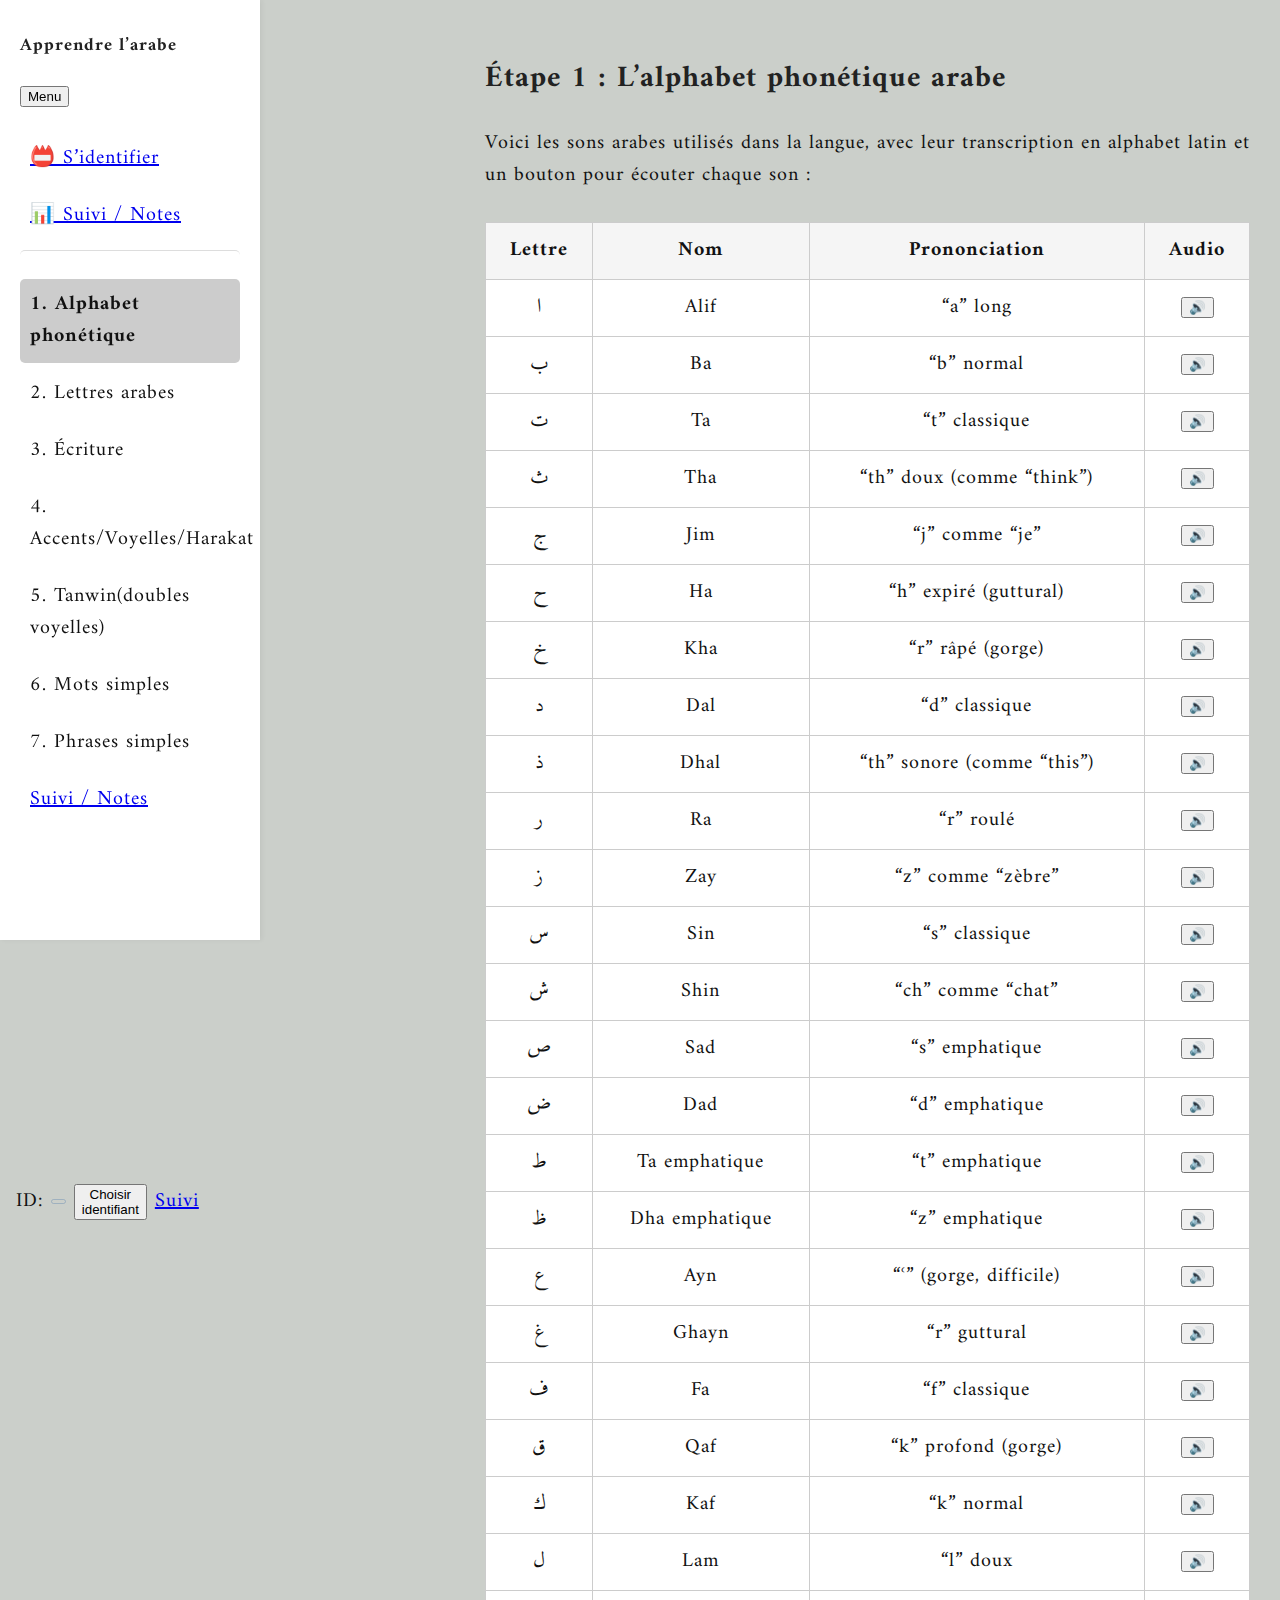
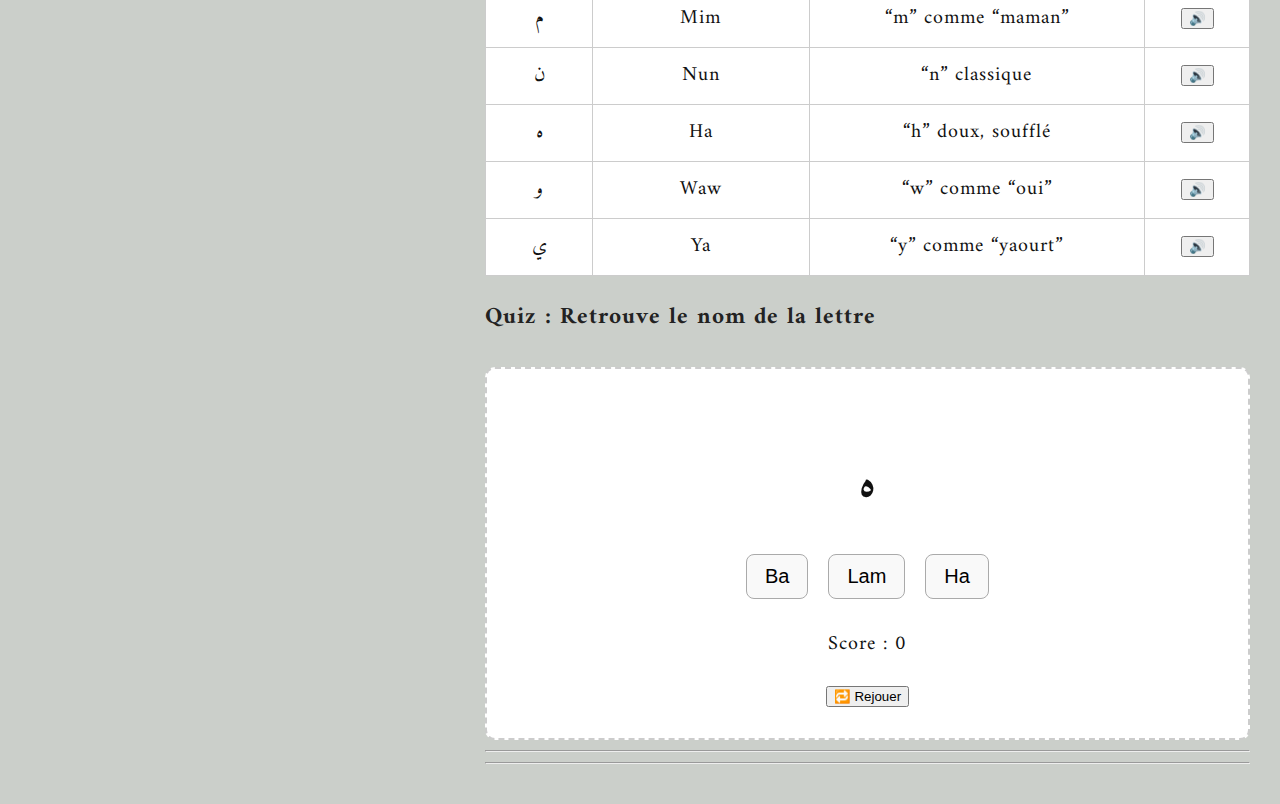
<file: index.html>
<!DOCTYPE html>

<html lang="fr">
<head>
<meta charset="utf-8"/>
<meta content="width=device-width, initial-scale=1.0" name="viewport"/>
<title>Lire et écrire l’arabe</title>
<link href="css/style.css" rel="stylesheet"/>
<!-- Police arabe élégante et lisible -->
<link href="https://fonts.googleapis.com/css2?family=Amiri&amp;display=swap" rel="stylesheet"/>
</head>
<body>
<div class="header" style="display:flex;gap:.5rem;align-items:center;justify-content:flex-end;padding:.4rem 1rem;">
<span>ID:</span><span id="current-id" style="padding:.1rem .4rem;border:1px solid rgba(58,110,165,.3);border-radius:8px"></span>
<button class="btn-ghost" id="choose-id">Choisir identifiant</button>
<a class="btn-ghost" href="suivi.html">Suivi</a>
</div>

<!-- Barre de navigation -->
<nav aria-expanded="false" class="sidebar">
<h1>Apprendre l’arabe</h1><button aria-controls="sidebar-menu" aria-expanded="false" id="mobile-menu-toggle">Menu</button>
<div class="menu-scroll"><ul id="sidebar-menu">
  <li data-extra="identifiant"><a href="#" onclick="if(window.openIdModal){window.openIdModal();} return false;">📛 S’identifier</a></li>
  <li data-extra="suivi"><a href="suivi.html">📊 Suivi / Notes</a></li>
  <li data-extra="separator" style="border-top:1px solid #ddd;margin:8px 0;"></li>

<li class="menu-item active" data-target="etape1">1. Alphabet phonétique</li>
<li class="menu-item" data-target="etape2">2. Lettres arabes</li>
<li class="menu-item" data-target="etape3">3. Écriture</li>
<li class="menu-item" data-target="etape4">4. Accents/Voyelles/Harakat</li>
<li class="menu-item" data-target="etape5">5. Tanwin(doubles voyelles)</li>
<li class="menu-item" data-target="etape6">6. Mots simples</li>
<li class="menu-item" data-target="etape7">7. Phrases simples</li>
</ul></div>
</nav>
<!-- Contenu principal -->
<main>
<!-- ÉTAPE 1 -->
<section class="etape active" id="etape1">
<h2>Étape 1 : L’alphabet phonétique arabe</h2>
<p>
      Voici les sons arabes utilisés dans la langue, avec leur transcription en alphabet latin et un bouton pour écouter chaque son :
    </p>
<div class="table-wrapper">
<table>
<thead>
<tr>
<th>Lettre</th>
<th>Nom</th>
<th>Prononciation</th>
<th>Audio</th>
</tr>
</thead>
<tbody>
<tr><td>ا</td><td>Alif</td><td>“a” long</td><td><button class="btn-audio" data-dir="lettres" data-son="alif.mp3">🔊</button></td></tr>
<tr><td>ب</td><td>Ba</td><td>“b” normal</td><td><button class="btn-audio" data-dir="lettres" data-son="ba.mp3">🔊</button></td></tr>
<tr><td>ت</td><td>Ta</td><td>“t” classique</td><td><button class="btn-audio" data-dir="lettres" data-son="ta.mp3">🔊</button></td></tr>
<tr><td>ث</td><td>Tha</td><td>“th” doux (comme “think”)</td><td><button class="btn-audio" data-dir="lettres" data-son="tha.mp3">🔊</button></td></tr>
<tr><td>ج</td><td>Jim</td><td>“j” comme “je”</td><td><button class="btn-audio" data-dir="lettres" data-son="jiim.mp3">🔊</button></td></tr>
<tr><td>ح</td><td>Ha</td><td>“h” expiré (guttural)</td><td><button class="btn-audio" data-dir="lettres" data-son="hha.mp3">🔊</button></td></tr>
<tr><td>خ</td><td>Kha</td><td>“r” râpé (gorge)</td><td><button class="btn-audio" data-dir="lettres" data-son="kha.mp3">🔊</button></td></tr>
<tr><td>د</td><td>Dal</td><td>“d” classique</td><td><button class="btn-audio" data-dir="lettres" data-son="daal.mp3">🔊</button></td></tr>
<tr><td>ذ</td><td>Dhal</td><td>“th” sonore (comme “this”)</td><td><button class="btn-audio" data-dir="lettres" data-son="thaal.mp3">🔊</button></td></tr>
<tr><td>ر</td><td>Ra</td><td>“r” roulé</td><td><button class="btn-audio" data-dir="lettres" data-son="ra.mp3">🔊</button></td></tr>
<tr><td>ز</td><td>Zay</td><td>“z” comme “zèbre”</td><td><button class="btn-audio" data-dir="lettres" data-son="zay.mp3">🔊</button></td></tr>
<tr><td>س</td><td>Sin</td><td>“s” classique</td><td><button class="btn-audio" data-dir="lettres" data-son="siin.mp3">🔊</button></td></tr>
<tr><td>ش</td><td>Shin</td><td>“ch” comme “chat”</td><td><button class="btn-audio" data-dir="lettres" data-son="shiin.mp3">🔊</button></td></tr>
<tr><td>ص</td><td>Sad</td><td>“s” emphatique</td><td><button class="btn-audio" data-dir="lettres" data-son="saad.mp3">🔊</button></td></tr>
<tr><td>ض</td><td>Dad</td><td>“d” emphatique</td><td><button class="btn-audio" data-dir="lettres" data-son="daad.mp3">🔊</button></td></tr>
<tr><td>ط</td><td>Ta emphatique</td><td>“t” emphatique</td><td><button class="btn-audio" data-dir="lettres" data-son="taa.mp3">🔊</button></td></tr>
<tr><td>ظ</td><td>Dha emphatique</td><td>“z” emphatique</td><td><button class="btn-audio" data-dir="lettres" data-son="thaa.mp3">🔊</button></td></tr>
<tr><td>ع</td><td>Ayn</td><td>“ʿ” (gorge, difficile)</td><td><button class="btn-audio" data-dir="lettres" data-son="ayn.mp3">🔊</button></td></tr>
<tr><td>غ</td><td>Ghayn</td><td>“r” guttural</td><td><button class="btn-audio" data-dir="lettres" data-son="ghayn.mp3">🔊</button></td></tr>
<tr><td>ف</td><td>Fa</td><td>“f” classique</td><td><button class="btn-audio" data-dir="lettres" data-son="fa.mp3">🔊</button></td></tr>
<tr><td>ق</td><td>Qaf</td><td>“k” profond (gorge)</td><td><button class="btn-audio" data-dir="lettres" data-son="qaf.mp3">🔊</button></td></tr>
<tr><td>ك</td><td>Kaf</td><td>“k” normal</td><td><button class="btn-audio" data-dir="lettres" data-son="kaf.mp3">🔊</button></td></tr>
<tr><td>ل</td><td>Lam</td><td>“l” doux</td><td><button class="btn-audio" data-dir="lettres" data-son="lam.mp3">🔊</button></td></tr>
<tr><td>م</td><td>Mim</td><td>“m” comme “maman”</td><td><button class="btn-audio" data-dir="lettres" data-son="miim.mp3">🔊</button></td></tr>
<tr><td>ن</td><td>Nun</td><td>“n” classique</td><td><button class="btn-audio" data-dir="lettres" data-son="nuun.mp3">🔊</button></td></tr>
<tr><td>ه</td><td>Ha</td><td>“h” doux, soufflé</td><td><button class="btn-audio" data-dir="lettres" data-son="ha.mp3">🔊</button></td></tr>
<tr><td>و</td><td>Waw</td><td>“w” comme “oui”</td><td><button class="btn-audio" data-dir="lettres" data-son="waw.mp3">🔊</button></td></tr>
<tr><td>ي</td><td>Ya</td><td>“y” comme “yaourt”</td><td><button class="btn-audio" data-dir="lettres" data-son="ya.mp3">🔊</button></td></tr>
</tbody>
</table>
</div>
<h3>Quiz : Retrouve le nom de la lettre</h3>
<div id="quiz-lettres-noms">
<p class="arabe" id="question-lettre-nom"><strong>?</strong></p>
<div id="reponses-lettres-noms"></div>
<p id="feedback-lettres-noms"></p>
<p id="score-lettres-noms">Score : 0</p>
<button id="restart-lettres-noms">🔁 Rejouer</button>
</div>
</section>
<!-- ÉTAPE 2 -->
<section class="etape" id="etape2">
<h2>Étape 2 : Reconnaître les lettres arabes isolées</h2>
<p>Voici les lettres arabes isolées, avec leur nom, leur transcription phonétique et un bouton pour écouter la prononciation.</p>
<div class="lettres-grille">
<div class="carte-lettre">
<div class="lettre-arabe">ا</div>
<div class="lettre-nom">Alif</div>
<div class="transcription">ʾā</div>
<button class="btn-audio" data-dir="prononciation" data-son="alif.mp3">🔊</button>
</div>
<div class="carte-lettre">
<div class="lettre-arabe">ب</div>
<div class="lettre-nom">Ba</div>
<div class="transcription">b</div>
<button class="btn-audio" data-dir="prononciation" data-son="ba.mp3">🔊</button>
</div>
<div class="carte-lettre">
<div class="lettre-arabe">ت</div>
<div class="lettre-nom">Ta</div>
<div class="transcription">t</div>
<button class="btn-audio" data-dir="prononciation" data-son="ta.mp3">🔊</button>
</div>
<div class="carte-lettre">
<div class="lettre-arabe">ث</div>
<div class="lettre-nom">Tha</div>
<div class="transcription">th</div>
<button class="btn-audio" data-dir="prononciation" data-son="tha.mp3">🔊</button>
</div>
<div class="carte-lettre">
<div class="lettre-arabe">ج</div>
<div class="lettre-nom">Jiim</div>
<div class="transcription">j</div>
<button class="btn-audio" data-dir="prononciation" data-son="jiim.mp3">🔊</button>
</div>
<div class="carte-lettre">
<div class="lettre-arabe">ح</div>
<div class="lettre-nom">Hha</div>
<div class="transcription">ḥ</div>
<button class="btn-audio" data-dir="prononciation" data-son="hha.mp3">🔊</button>
</div>
<div class="carte-lettre">
<div class="lettre-arabe">خ</div>
<div class="lettre-nom">Kha</div>
<div class="transcription">kh</div>
<button class="btn-audio" data-dir="prononciation" data-son="kha.mp3">🔊</button>
</div>
<div class="carte-lettre">
<div class="lettre-arabe">د</div>
<div class="lettre-nom">Daal</div>
<div class="transcription">d</div>
<button class="btn-audio" data-dir="prononciation" data-son="daal.mp3">🔊</button>
</div>
<div class="carte-lettre">
<div class="lettre-arabe">ذ</div>
<div class="lettre-nom">Dhaal</div>
<div class="transcription">dh</div>
<button class="btn-audio" data-dir="prononciation" data-son="thaal.mp3">🔊</button>
</div>
<div class="carte-lettre">
<div class="lettre-arabe">ر</div>
<div class="lettre-nom">Ra</div>
<div class="transcription">r</div>
<button class="btn-audio" data-dir="prononciation" data-son="ra.mp3">🔊</button>
</div>
<div class="carte-lettre">
<div class="lettre-arabe">ز</div>
<div class="lettre-nom">Zay</div>
<div class="transcription">z</div>
<button class="btn-audio" data-dir="prononciation" data-son="zay.mp3">🔊</button>
</div>
<div class="carte-lettre">
<div class="lettre-arabe">س</div>
<div class="lettre-nom">Siin</div>
<div class="transcription">s</div>
<button class="btn-audio" data-dir="prononciation" data-son="siin.mp3">🔊</button>
</div>
<div class="carte-lettre">
<div class="lettre-arabe">ش</div>
<div class="lettre-nom">Shiin</div>
<div class="transcription">sh</div>
<button class="btn-audio" data-dir="prononciation" data-son="shiin.mp3">🔊</button>
</div>
<div class="carte-lettre">
<div class="lettre-arabe">ص</div>
<div class="lettre-nom">Saad</div>
<div class="transcription">ṣ</div>
<button class="btn-audio" data-dir="prononciation" data-son="saad.mp3">🔊</button>
</div>
<div class="carte-lettre">
<div class="lettre-arabe">ض</div>
<div class="lettre-nom">Daad</div>
<div class="transcription">ḍ</div>
<button class="btn-audio" data-dir="prononciation" data-son="daad.mp3">🔊</button>
</div>
<div class="carte-lettre">
<div class="lettre-arabe">ط</div>
<div class="lettre-nom">Taa</div>
<div class="transcription">ṭ</div>
<button class="btn-audio" data-dir="prononciation" data-son="taa.mp3">🔊</button>
</div>
<div class="carte-lettre">
<div class="lettre-arabe">ظ</div>
<div class="lettre-nom">Zaa</div>
<div class="transcription">ẓ</div>
<button class="btn-audio" data-dir="prononciation" data-son="thaa.mp3">🔊</button>
</div>
<div class="carte-lettre">
<div class="lettre-arabe">ع</div>
<div class="lettre-nom">ʿAyn</div>
<div class="transcription">ʿ</div>
<button class="btn-audio" data-dir="prononciation" data-son="ayn.mp3">🔊</button>
</div>
<div class="carte-lettre">
<div class="lettre-arabe">غ</div>
<div class="lettre-nom">Ghayn</div>
<div class="transcription">gh</div>
<button class="btn-audio" data-dir="prononciation" data-son="ghayn.mp3">🔊</button>
</div>
<div class="carte-lettre">
<div class="lettre-arabe">ف</div>
<div class="lettre-nom">Fa</div>
<div class="transcription">f</div>
<button class="btn-audio" data-dir="prononciation" data-son="fa.mp3">🔊</button>
</div>
<div class="carte-lettre">
<div class="lettre-arabe">ق</div>
<div class="lettre-nom">Qaf</div>
<div class="transcription">q</div>
<button class="btn-audio" data-dir="prononciation" data-son="qaf.mp3">🔊</button>
</div>
<div class="carte-lettre">
<div class="lettre-arabe">ك</div>
<div class="lettre-nom">Kaf</div>
<div class="transcription">k</div>
<button class="btn-audio" data-dir="prononciation" data-son="kaf.mp3">🔊</button>
</div>
<div class="carte-lettre">
<div class="lettre-arabe">ل</div>
<div class="lettre-nom">Lam</div>
<div class="transcription">l</div>
<button class="btn-audio" data-dir="prononciation" data-son="lam.mp3">🔊</button>
</div>
<div class="carte-lettre">
<div class="lettre-arabe">م</div>
<div class="lettre-nom">Miim</div>
<div class="transcription">m</div>
<button class="btn-audio" data-dir="prononciation" data-son="miim.mp3">🔊</button>
</div>
<div class="carte-lettre">
<div class="lettre-arabe">ن</div>
<div class="lettre-nom">Nuun</div>
<div class="transcription">n</div>
<button class="btn-audio" data-dir="prononciation" data-son="nuun.mp3">🔊</button>
</div>
<div class="carte-lettre">
<div class="lettre-arabe">ه</div>
<div class="lettre-nom">Ha</div>
<div class="transcription">h</div>
<button class="btn-audio" data-dir="prononciation" data-son="ha.mp3">🔊</button>
</div>
<div class="carte-lettre">
<div class="lettre-arabe">و</div>
<div class="lettre-nom">Waw</div>
<div class="transcription">w</div>
<button class="btn-audio" data-dir="prononciation" data-son="waw.mp3">🔊</button>
</div>
<div class="carte-lettre">
<div class="lettre-arabe">ي</div>
<div class="lettre-nom">Ya</div>
<div class="transcription">y</div>
<button class="btn-audio" data-dir="prononciation" data-son="ya.mp3">🔊</button>
</div>
</div>
<h3>Quiz : Trouve la transcription phonétique</h3>
<div id="quiz-container">
<div class="arabe" id="quiz-lettre">?</div>
<div class="audio-aide">
<span class="audio-texte-aide">Aide à la prononciation :</span>
<button id="btn-audio-lettre">🔊 Écouter</button>
</div>
<div id="quiz-options"></div>
<div id="quiz-feedback"></div>
<div id="quiz-score">Score : 0</div>
<button id="btn-restart">🔁 Rejouer</button>
</div>
</section>
<hr/>
<hr/>
<!-- ÉTAPE 3 : Apprentissage du tracé -->
<section class="etape" id="etape3">
<h2>Étape 3 : Les lettres selon leur position dans un mot</h2>
<h3> Écriture – Particularité des lettres qui ne s’attachent pas</h3>
<p>En arabe, la plupart des lettres se lient entre elles, comme en écriture cursive. <br/>
            🔸⚠️ <strong style="color: red;">Cependant, six lettres ont une particularité importante :</strong></p>
<div class="non-liantes-info">
<p><strong>Ces lettres <span class="important-orange">ne s’attachent jamais à la lettre qui les suit</span></strong>, même au milieu d’un mot :</p>
<div class="non-liantes-grille">
<div class="non-liante">أ</div>
<div class="non-liante">د</div>
<div class="non-liante">ذ</div>
<div class="non-liante">ر</div>
<div class="non-liante">ز</div>
<div class="non-liante">و</div>
</div>
</div>
<p>💡 Cela signifie que si l'une de ces lettres se trouve <strong>au milieu</strong> ou <strong>en début de mot</strong>, la lettre suivante ne s’attachera pas à elle. Elle reste donc « isolée » visuellement, même dans un mot écrit en continu.</p>
<hr/>
<h3>Quiz : La lettre peut-elle s’attacher à la suivante ?</h3>
<div id="quiz-non-liantes">
<div class="lettre-arabe" id="question-non-liante">?</div>
<div id="reponses-non-liante">
<button data-reponse="oui">✅ Oui</button>
<button data-reponse="non">❌ Non</button>
</div>
<div id="feedback-non-liante"></div>
<div id="score-non-liante">Score : 0</div>
<button id="restart-non-liante">🔁 Rejouer</button>
</div>
<p>Voici un tableau visuel qui montre comment chaque lettre arabe s’écrit selon sa position : isolée, en début, milieu ou fin de mot.</p>
<div style="text-align: center; margin-top: 30px;">
<img alt="Tableau des lettres arabes par position" src="img/formes_lettres.png" style="max-width: 100%; border: 1px solid #ccc; border-radius: 8px;"/>
</div>
<hr/>
<h3>Quiz : Formes des lettres dans un mot</h3>
<div id="quiz-formes">
<p id="quiz-question-forme"><strong>?</strong></p>
<div id="quiz-options-forme"></div>
<p id="quiz-feedback-forme"></p>
<p id="quiz-score-forme">Score : 0</p>
<button id="quiz-restart-forme">🔁 Rejouer</button>
</div>
</section>
<section class="etape" id="etape4">
<h2>Étape 4 : Accents et voyelles courtes (Harakats)</h2>
<p>En arabe, les accents appelés <strong>harakats</strong> servent à indiquer les voyelles courtes. Ils se placent au-dessus ou au-dessous des lettres. Voici les trois principaux :</p>
<div class="harakat-table">
<table>
<thead>
<tr>
<th>Symbole</th>
<th>Nom</th>
<th>Sons</th>
<th>Position</th>
<th>Exemple arabe</th>
<th>Transcription</th>
</tr>
</thead>
<tbody>
<tr>
<td class="haraka arabe">َ</td>
<td>Fatha</td>
<td>a (comme dans “chat”)</td>
<td>au-dessus</td>
<td class="arabe">بَ</td>
<td>ba</td>
</tr>
<tr>
<td class="haraka arabe">ِ</td>
<td>Kasra</td>
<td>i (comme dans “ville”)</td>
<td>en dessous</td>
<td class="arabe">بِ</td>
<td>bi</td>
</tr>
<tr>
<td class="haraka arabe">ُ</td>
<td>Damma</td>
<td>ou (comme dans “mou”)</td>
<td>au-dessus</td>
<td class="arabe">بُ</td>
<td>bou</td>
</tr>
</tbody>
</table>
</div>
<p style="margin-top: 20px;">Ces voyelles sont <strong>essentielles</strong> pour savoir comment prononcer une lettre dans un mot. Sans elles, on ne saurait pas comment vocaliser une consonne !</p>
<hr/>
<h3>Exemples simples :</h3>
<ul class="harakat-exemples">
<li><strong>مَ</strong> → <em>ma</em></li>
<li><strong>مِ</strong> → <em>mi</em></li>
<li><strong>مُ</strong> → <em>mou</em></li>
<li><strong>سَ</strong> → <em>sa</em></li>
<li><strong>سِ</strong> → <em>si</em></li>
<li><strong>سُ</strong> → <em>sou</em></li>
</ul>
<hr/>
<h3>Quiz : Quelle est la bonne voyelle ?</h3>
<div id="quiz-harakat">
<div class="harakat-lettre" id="harakat-question">?</div>
<div id="harakat-options"></div>
<div id="harakat-feedback"></div>
<div id="harakat-score">Score : 0</div>
<button id="harakat-restart">🔁 Rejouer</button>
</div>
</section>
<section class="etape" id="etape5">
<h2>Étape 5 : Tanwin (doubles voyelles)</h2>
<p>En arabe, on utilise les <strong>doubles voyelles</strong> appelées <strong>tanwīn (تنوين)</strong> pour indiquer une terminaison particulière, souvent quand un mot est <strong>indéfini</strong> (ex. : un livre).</p>
<div class="harakat-table">
<table>
<thead>
<tr>
<th>Symbole</th>
<th>Nom</th>
<th>Son</th>
<th>Position</th>
<th>Exemple</th>
<th>Transcription</th>
</tr>
</thead>
<tbody>
<tr>
<td class="haraka arabe">ً</td>
<td>Fathatan</td>
<td>an</td>
<td>au-dessus</td>
<td class="arabe">كِتَابً</td>
<td>kitāban</td>
</tr>
<tr>
<td class="haraka arabe">ٍ</td>
<td>Kasratan</td>
<td>in</td>
<td>en-dessous</td>
<td class="arabe">كِتَابٍ</td>
<td>kitābin</td>
</tr>
<tr>
<td class="haraka arabe">ٌ</td>
<td>Dammatan</td>
<td>oun</td>
<td>au-dessus</td>
<td class="arabe">كِتَابٌ</td>
<td>kitāboun</td>
</tr>
</tbody>
</table>
</div>
<p style="margin-top: 20px;">
          🔁 Ces marques ne changent pas la nature de la lettre, mais elles indiquent une <strong>nasalisation</strong> en fin de mot.  
          <br/>💡 Elles sont utilisées uniquement à la <strong>fin des mots</strong> et souvent dans les phrases avec des noms indéfinis.
        </p>
<ul class="harakat-exemples">
<li class="arabe"><strong>قَلَمٌ</strong> → <em>qalamoun</em></li>
<li class="arabe"><strong>قَلَمٍ</strong> → <em>qalamin</em></li>
<li class="arabe"><strong>قَلَمًا</strong> → <em>qalaman</em></li>
</ul>
<hr/>
<h3>Quiz : Quelle est la bonne terminaison ?</h3>
<div id="quiz-tanwin">
<div class="harakat-lettre" id="tanwin-question">?</div>
<div id="tanwin-options"></div>
<div id="tanwin-feedback"></div>
<div id="tanwin-score">Score : 0</div>
<button id="tanwin-restart">🔁 Rejouer</button>
</div>
</section>
<section class="etape" id="etape6">
<h2>Étape 6 : Lire des mots simples (avec accents)</h2>
<p>
          Voici une sélection de <strong>mots simples arabes entièrement vocalisés</strong> grâce aux <strong>accents (harakats)</strong> appris dans les sections précédentes.
          Ces mots contiennent des fatha (َ), kasra (ِ), damma (ُ), soukoun (ْ) ou tanwin, ce qui permet une lecture claire et précise.
        </p>
<div class="table-wrapper">
<table>
<thead>
<tr>
<th>Mot accentué</th>
<th>Transcription</th>
<th>Traduction</th>
</tr>
</thead>
<tbody>
<tr><td class="arabe">بَيْتٌ</td><td>baytoun</td><td>maison</td></tr>
<tr><td class="arabe">بَابٌ</td><td>bāboun</td><td>porte</td></tr>
<tr><td class="arabe">نُورٌ</td><td>nouroun</td><td>lumière</td></tr>
<tr><td class="arabe">قَلْبٌ</td><td>qalboun</td><td>cœur</td></tr>
<tr><td class="arabe">قَلَمٌ</td><td>qalamoun</td><td>stylo</td></tr>
<tr><td class="arabe">عَيْنٌ</td><td>ʿaynoun</td><td>œil</td></tr>
<tr><td class="arabe">يَدٌ</td><td>yadoun</td><td>main</td></tr>
<tr><td class="arabe">رَجُلٌ</td><td>rajouloun</td><td>homme</td></tr>
<tr><td class="arabe">أَمْرٌ</td><td>amroun</td><td>ordre</td></tr>
<tr><td class="arabe">كَلْبٌ</td><td>kalboun</td><td>chien</td></tr>
<tr><td class="arabe">قِطٌّ</td><td>qiṭṭoun</td><td>chat</td></tr>
<tr><td class="arabe">شَمْسٌ</td><td>shamsoun</td><td>soleil</td></tr>
<tr><td class="arabe">قَمَرٌ</td><td>qamaroun</td><td>lune</td></tr>
<tr><td class="arabe">مَاءٌ</td><td>māʾoun</td><td>eau</td></tr>
<tr><td class="arabe">نَارٌ</td><td>nāroun</td><td>feu</td></tr>
<tr><td class="arabe">وَقْتٌ</td><td>waqtoun</td><td>temps</td></tr>
<tr><td class="arabe">أَرْضٌ</td><td>arḍoun</td><td>terre</td></tr>
<tr><td class="arabe">سَمَاءٌ</td><td>samāʾoun</td><td>ciel</td></tr>
<tr><td class="arabe">وَلَدٌ</td><td>waladoun</td><td>garçon</td></tr>
<tr><td class="arabe">بِنْتٌ</td><td>bintoun</td><td>fille</td></tr>
</tbody>
</table>
</div>
<hr/>
<h3>Quiz : Retrouve le mot arabe à partir de sa prononciation</h3>
<div id="quiz-mots-arabes">
<div class="transcription-large" id="mot-transcription">?</div>
<div id="mots-propositions"></div>
<div id="feedback-mots-arabes"></div>
<div id="score-mots-arabes">Score : 0</div>
<button id="restart-mots-arabes">🔁 Rejouer</button>
</div>
</section>
<section class="etape" id="etape7">
<h2>Étape 7 : Premières phrases simples en arabe</h2>
<p>L’arabe est une langue logique et musicale. Commençons par apprendre quelques phrases courtes, faciles et utiles pour débuter en douceur. 🧠✨</p>
<h3>1. Structure de base d'une phrase</h3>
<p>En arabe, une phrase simple peut souvent se composer ainsi :</p>
<ul>
<li><strong>Nom (sujet)</strong> + <strong>adjectif</strong> : par exemple « le garçon est grand »</li>
<li><strong>Pronom</strong> + <strong>verbe</strong> : par exemple « je vais »</li>
<li><strong>Nom</strong> + <strong>préposition</strong> + <strong>lieu</strong> : par exemple « le livre sur la table »</li>
</ul>
<h3>2. Phrases utiles pour commencer</h3>
<table>
<thead>
<tr><th>Phrase arabe</th><th>Transcription</th><th>Traduction</th></tr>
</thead>
<tbody>
<tr><td>اِسْمِي عَلِيٌّ</td><td>ismī ʿAlī</td><td>Je m'appelle Ali</td></tr>
<tr><td>مَنْ أَنْتَ؟</td><td>man anta ?</td><td>Qui es-tu ? (masc.)</td></tr>
<tr><td>أَنَا تِلْمِيذٌ</td><td>ʾanā tilmīdh</td><td>Je suis élève</td></tr>
<tr><td>هِيَ طَالِبَةٌ</td><td>hiya ṭāliba</td><td>Elle est étudiante</td></tr>
<tr><td>هٰذَا بَيْتٌ</td><td>hādhā bayt</td><td>Ceci est une maison</td></tr>
<tr><td>ٱلْوَلَدُ طَوِيلٌ</td><td>al-waladu ṭawīl</td><td>Le garçon est grand</td></tr>
<tr><td>ٱلْبِنْتُ جَمِيلَةٌ</td><td>al-bintu jamīla</td><td>La fille est belle</td></tr>
<tr><td>أَيْنَ ٱلْكِتَابُ؟</td><td>ʾayna al-kitābu ?</td><td>Où est le livre ?</td></tr>
<tr><td>ٱلْكِتَابُ عَلَى ٱلطَّاوِلَةِ</td><td>al-kitābu ʿalā aṭ-ṭāwila</td><td>Le livre est sur la table</td></tr>
<tr><td>أَنَا فِي ٱلْمَدْرَسَةِ</td><td>ʾanā fī al-madrasa</td><td>Je suis à l'école</td></tr>
</tbody>
</table>
<h3>3. Astuces de prononciation et construction</h3>
<ul>
<li><strong>هٰذَا (hādhā)</strong> signifie « ceci » pour le masculin. Pour le féminin, on dira <strong>هٰذِهِ (hādhihi)</strong>.</li>
<li><strong>ٱلـ (al-)</strong> est l'article défini, comme « le » ou « la ».</li>
<li><strong>En arabe, on ne met pas toujours le verbe « être »</strong> dans les phrases au présent. Par exemple : « la maison grande » = « ٱلْبَيْتُ كَبِيرٌ » (al-baytu kabīr).</li>
</ul>
<h3>🎯 Objectif de cette étape</h3>
<p>Être capable de :</p>
<ul>
<li>Te présenter</li>
<li>Poser une question simple</li>
<li>Identifier quelqu’un ou quelque chose</li>
<li>Faire une phrase avec un nom et un adjectif</li>
</ul>
<h3>💬 À retenir :</h3>
<p>Commencer avec des phrases courtes t’aidera à te familiariser avec la musicalité et la logique de la langue arabe. Entraîne-toi à dire ces phrases à voix haute, avec les bons sons et l’intonation douce. 😌🗣️</p>
<h3>🎓 Quiz interactif : retrouve la bonne traduction</h3>
<div id="quiz-phrases-simples" style="margin-top: 25px; padding: 20px; border: 2px dashed #ccc; border-radius: 12px; background-color: #fefefe; text-align: center;">
<p id="phrase-question" style="font-size: 32px; font-weight: bold; margin-bottom: 20px;">Phrase</p>
<div id="phrase-options">
<!-- Options apparaîtront ici -->
</div>
<div id="phrase-feedback" style="margin-top: 15px; font-size: 18px;"></div>
<button id="btn-next-phrase" style="margin-top: 20px; padding: 10px 20px; font-size: 16px; display: none;">👉 Question suivante</button>
<p id="phrase-score" style="margin-top: 15px; font-style: italic;">Score : 0</p>
</div>
</section>
</main>
<!-- Script -->
<script src="js/progression.js"></script><script src="js/script.js"></script>
</body>
</html>
</file>
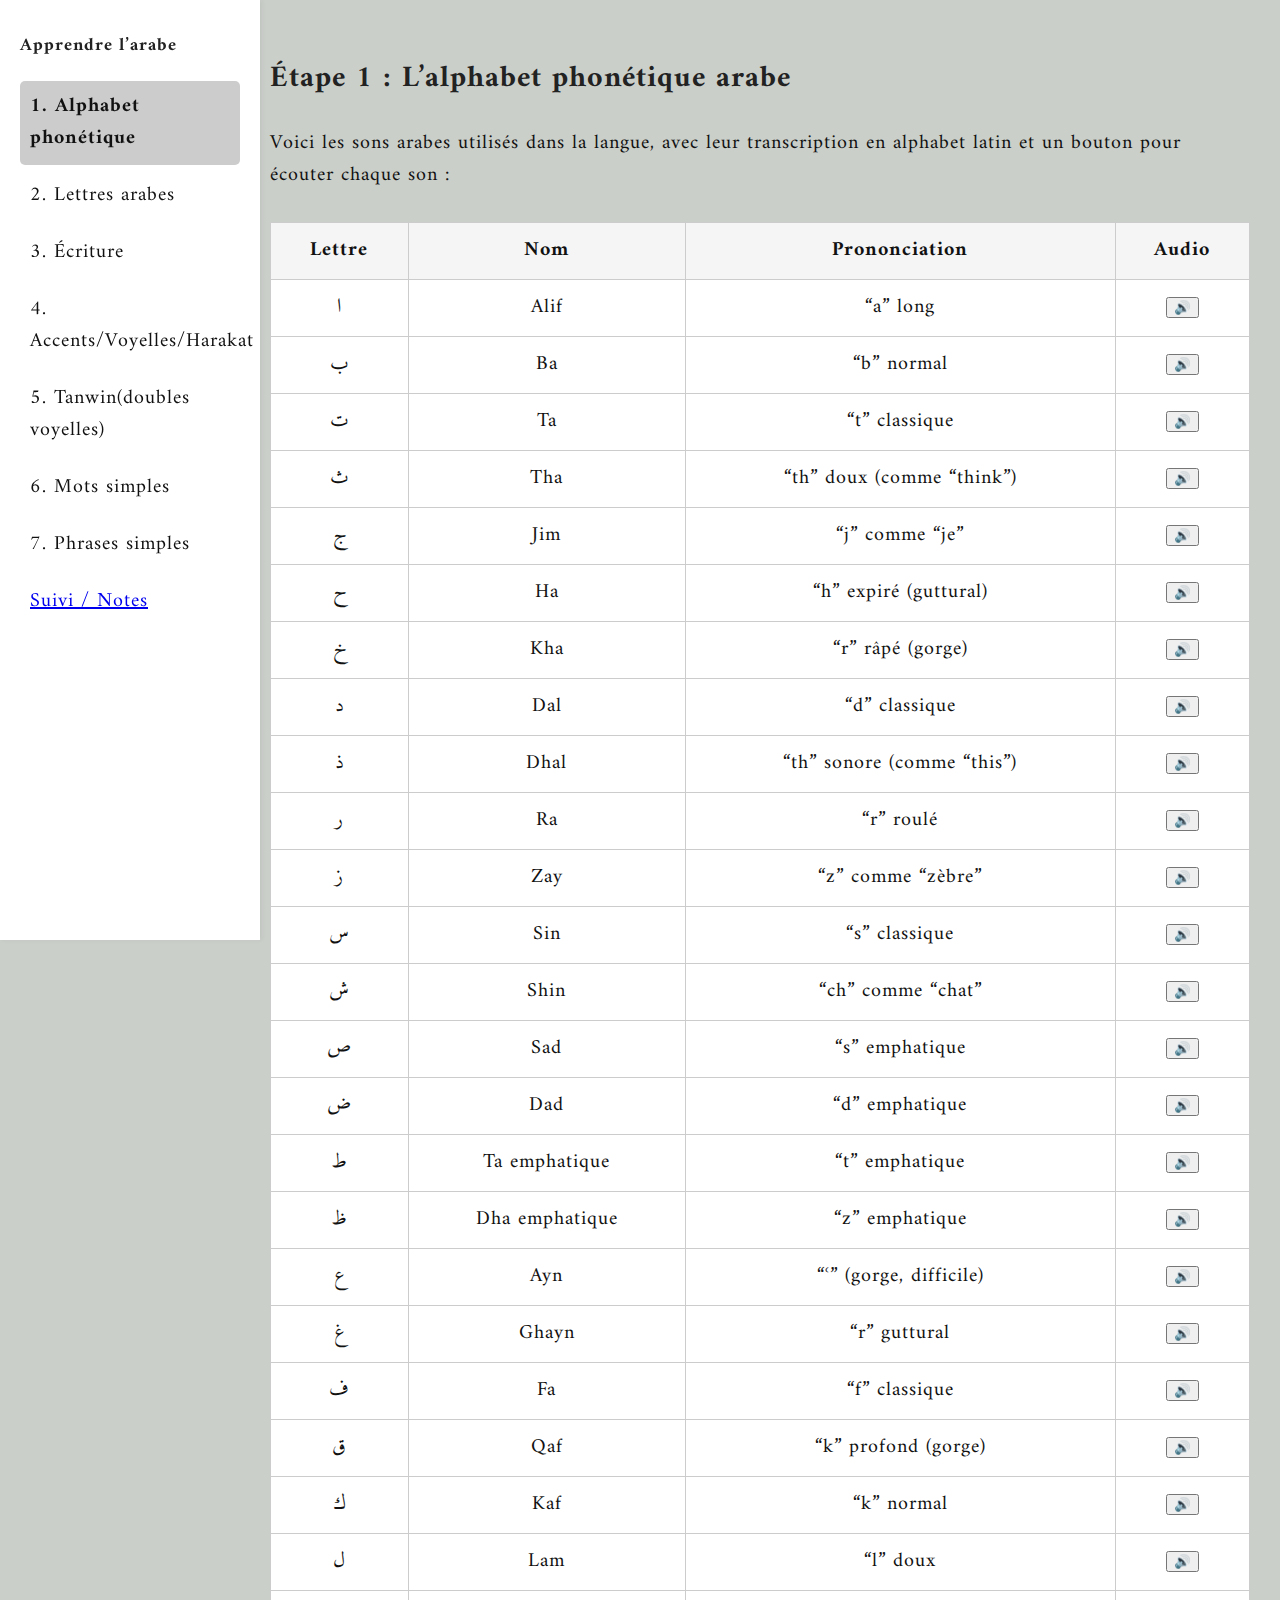
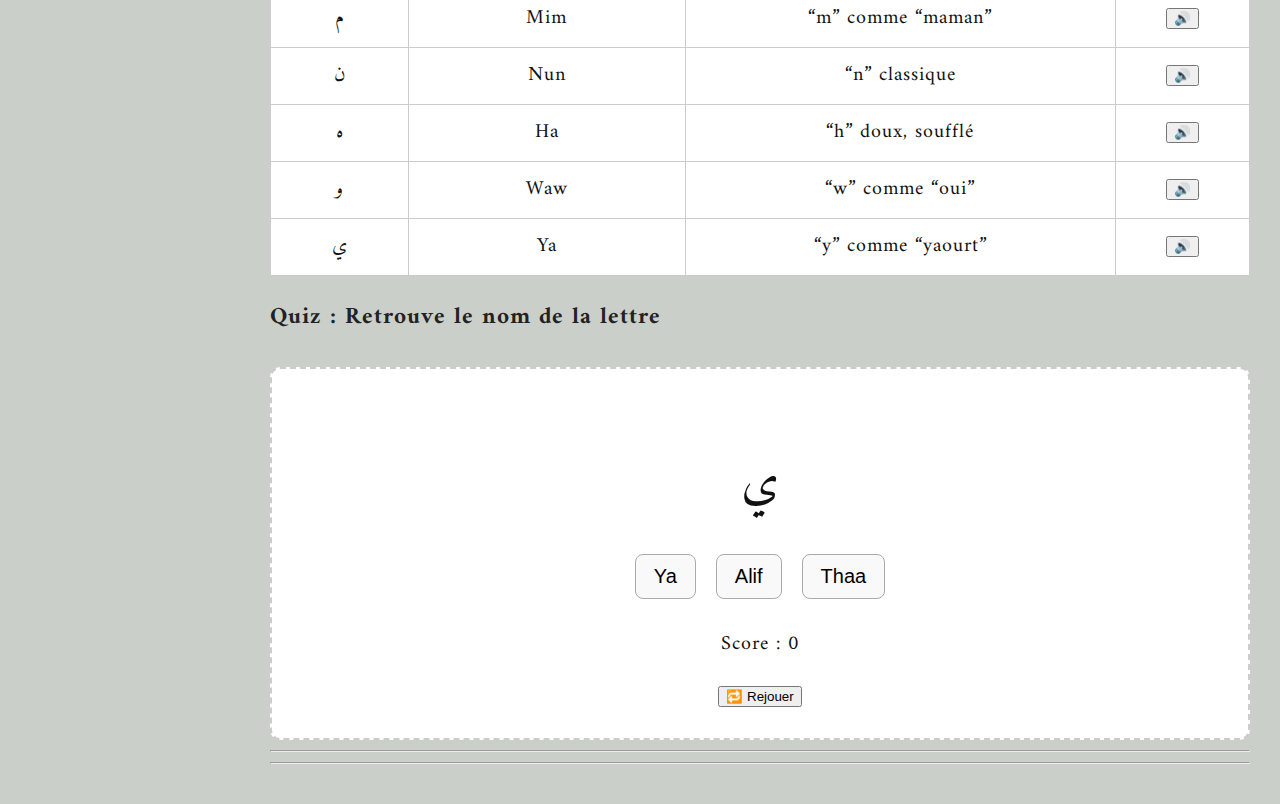
<file: index.backup.html>
<!DOCTYPE html>

<html lang="fr">
<head>
<meta charset="utf-8"/>
<meta content="width=device-width, initial-scale=1.0" name="viewport"/>
<title>Lire et écrire l’arabe</title>
<link href="css/style.css" rel="stylesheet"/>
<!-- Police arabe élégante et lisible -->
<link href="https://fonts.googleapis.com/css2?family=Amiri&amp;display=swap" rel="stylesheet"/>
</head>
<body >
<!-- Barre de navigation -->
<nav class="sidebar">
<h1>Apprendre l’arabe</h1>
<ul>
<li class="menu-item active" data-target="etape1">1. Alphabet phonétique</li>
<li class="menu-item" data-target="etape2">2. Lettres arabes</li>
<li class="menu-item" data-target="etape3">3. Écriture</li>
<li class="menu-item" data-target="etape4">4. Accents/Voyelles/Harakat</li>
<li class="menu-item" data-target="etape5">5. Tanwin(doubles voyelles)</li>
<li class="menu-item" data-target="etape6">6. Mots simples</li>
<li class="menu-item" data-target="etape7">7. Phrases simples</li>
</ul>
</nav>
<!-- Contenu principal -->
<main >
<!-- ÉTAPE 1 -->
<section class="etape active" id="etape1">
    <h2>Étape 1 : L’alphabet phonétique arabe</h2>
  
    <p>
      Voici les sons arabes utilisés dans la langue, avec leur transcription en alphabet latin et un bouton pour écouter chaque son :
    </p>
  
    <div class="table-wrapper">
        <table>
            <thead>
              <tr>
                <th>Lettre</th>
                <th>Nom</th>
                <th>Prononciation</th>
                <th>Audio</th>
              </tr>
            </thead>
            <tbody>
              <tr><td>ا</td><td>Alif</td><td>“a” long</td><td><button class="btn-audio" data-son="alif.mp3" data-dir="lettres">🔊</button></td></tr>
              <tr><td>ب</td><td>Ba</td><td>“b” normal</td><td><button class="btn-audio" data-son="ba.mp3" data-dir="lettres">🔊</button></td></tr>
              <tr><td>ت</td><td>Ta</td><td>“t” classique</td><td><button class="btn-audio" data-son="ta.mp3" data-dir="lettres">🔊</button></td></tr>
              <tr><td>ث</td><td>Tha</td><td>“th” doux (comme “think”)</td><td><button class="btn-audio" data-son="tha.mp3" data-dir="lettres">🔊</button></td></tr>
              <tr><td>ج</td><td>Jim</td><td>“j” comme “je”</td><td><button class="btn-audio" data-son="jiim.mp3" data-dir="lettres">🔊</button></td></tr>
              <tr><td>ح</td><td>Ha</td><td>“h” expiré (guttural)</td><td><button class="btn-audio" data-son="hha.mp3" data-dir="lettres">🔊</button></td></tr>
              <tr><td>خ</td><td>Kha</td><td>“r” râpé (gorge)</td><td><button class="btn-audio" data-son="kha.mp3" data-dir="lettres">🔊</button></td></tr>
              <tr><td>د</td><td>Dal</td><td>“d” classique</td><td><button class="btn-audio" data-son="daal.mp3" data-dir="lettres">🔊</button></td></tr>
              <tr><td>ذ</td><td>Dhal</td><td>“th” sonore (comme “this”)</td><td><button class="btn-audio" data-son="thaal.mp3" data-dir="lettres">🔊</button></td></tr>
              <tr><td>ر</td><td>Ra</td><td>“r” roulé</td><td><button class="btn-audio" data-son="ra.mp3" data-dir="lettres">🔊</button></td></tr>
              <tr><td>ز</td><td>Zay</td><td>“z” comme “zèbre”</td><td><button class="btn-audio" data-son="zay.mp3" data-dir="lettres">🔊</button></td></tr>
              <tr><td>س</td><td>Sin</td><td>“s” classique</td><td><button class="btn-audio" data-son="siin.mp3" data-dir="lettres">🔊</button></td></tr>
              <tr><td>ش</td><td>Shin</td><td>“ch” comme “chat”</td><td><button class="btn-audio" data-son="shiin.mp3" data-dir="lettres">🔊</button></td></tr>
              <tr><td>ص</td><td>Sad</td><td>“s” emphatique</td><td><button class="btn-audio" data-son="saad.mp3" data-dir="lettres">🔊</button></td></tr>
              <tr><td>ض</td><td>Dad</td><td>“d” emphatique</td><td><button class="btn-audio" data-son="daad.mp3" data-dir="lettres">🔊</button></td></tr>
              <tr><td>ط</td><td>Ta emphatique</td><td>“t” emphatique</td><td><button class="btn-audio" data-son="taa.mp3" data-dir="lettres">🔊</button></td></tr>
              <tr><td>ظ</td><td>Dha emphatique</td><td>“z” emphatique</td><td><button class="btn-audio" data-son="thaa.mp3" data-dir="lettres">🔊</button></td></tr>
              <tr><td>ع</td><td>Ayn</td><td>“ʿ” (gorge, difficile)</td><td><button class="btn-audio" data-son="ayn.mp3" data-dir="lettres">🔊</button></td></tr>
              <tr><td>غ</td><td>Ghayn</td><td>“r” guttural</td><td><button class="btn-audio" data-son="ghayn.mp3" data-dir="lettres">🔊</button></td></tr>
              <tr><td>ف</td><td>Fa</td><td>“f” classique</td><td><button class="btn-audio" data-son="fa.mp3" data-dir="lettres">🔊</button></td></tr>
              <tr><td>ق</td><td>Qaf</td><td>“k” profond (gorge)</td><td><button class="btn-audio" data-son="qaf.mp3" data-dir="lettres">🔊</button></td></tr>
              <tr><td>ك</td><td>Kaf</td><td>“k” normal</td><td><button class="btn-audio" data-son="kaf.mp3" data-dir="lettres">🔊</button></td></tr>
              <tr><td>ل</td><td>Lam</td><td>“l” doux</td><td><button class="btn-audio" data-son="lam.mp3" data-dir="lettres">🔊</button></td></tr>
              <tr><td>م</td><td>Mim</td><td>“m” comme “maman”</td><td><button class="btn-audio" data-son="miim.mp3" data-dir="lettres">🔊</button></td></tr>
              <tr><td>ن</td><td>Nun</td><td>“n” classique</td><td><button class="btn-audio" data-son="nuun.mp3" data-dir="lettres">🔊</button></td></tr>
              <tr><td>ه</td><td>Ha</td><td>“h” doux, soufflé</td><td><button class="btn-audio" data-son="ha.mp3" data-dir="lettres">🔊</button></td></tr>
              <tr><td>و</td><td>Waw</td><td>“w” comme “oui”</td><td><button class="btn-audio" data-son="waw.mp3" data-dir="lettres">🔊</button></td></tr>
              <tr><td>ي</td><td>Ya</td><td>“y” comme “yaourt”</td><td><button class="btn-audio" data-son="ya.mp3" data-dir="lettres">🔊</button></td></tr>
            </tbody>
          </table>
    </div>
    <h3>Quiz : Retrouve le nom de la lettre</h3>
<div id="quiz-lettres-noms">
<p class="arabe" id="question-lettre-nom"><strong>?</strong></p>
<div id="reponses-lettres-noms"></div>
<p id="feedback-lettres-noms"></p>
<p id="score-lettres-noms">Score : 0</p>
<button id="restart-lettres-noms">🔁 Rejouer</button>
</div>
  </section>
  

<!-- ÉTAPE 2 -->
<section class="etape" id="etape2">
    <h2>Étape 2 : Reconnaître les lettres arabes isolées</h2>
    <p>Voici les lettres arabes isolées, avec leur nom, leur transcription phonétique et un bouton pour écouter la prononciation.</p>
  
    <div class="lettres-grille">
      <div class="carte-lettre">
        <div class="lettre-arabe">ا</div>
        <div class="lettre-nom">Alif</div>
        <div class="transcription">ʾā</div>
        <button class="btn-audio" data-son="alif.mp3" data-dir="prononciation">🔊</button>
      </div>
      <div class="carte-lettre">
        <div class="lettre-arabe">ب</div>
        <div class="lettre-nom">Ba</div>
        <div class="transcription">b</div>
        <button class="btn-audio" data-son="ba.mp3" data-dir="prononciation">🔊</button>
      </div>
      <div class="carte-lettre">
        <div class="lettre-arabe">ت</div>
        <div class="lettre-nom">Ta</div>
        <div class="transcription">t</div>
        <button class="btn-audio" data-son="ta.mp3" data-dir="prononciation">🔊</button>
      </div>
      <div class="carte-lettre">
        <div class="lettre-arabe">ث</div>
        <div class="lettre-nom">Tha</div>
        <div class="transcription">th</div>
        <button class="btn-audio" data-son="tha.mp3" data-dir="prononciation">🔊</button>
      </div>
      <div class="carte-lettre">
        <div class="lettre-arabe">ج</div>
        <div class="lettre-nom">Jiim</div>
        <div class="transcription">j</div>
        <button class="btn-audio" data-son="jiim.mp3" data-dir="prononciation">🔊</button>
      </div>
      <div class="carte-lettre">
        <div class="lettre-arabe">ح</div>
        <div class="lettre-nom">Hha</div>
        <div class="transcription">ḥ</div>
        <button class="btn-audio" data-son="hha.mp3" data-dir="prononciation">🔊</button>
      </div>
      <div class="carte-lettre">
        <div class="lettre-arabe">خ</div>
        <div class="lettre-nom">Kha</div>
        <div class="transcription">kh</div>
        <button class="btn-audio" data-son="kha.mp3" data-dir="prononciation">🔊</button>
      </div>
      <div class="carte-lettre">
        <div class="lettre-arabe">د</div>
        <div class="lettre-nom">Daal</div>
        <div class="transcription">d</div>
        <button class="btn-audio" data-son="daal.mp3" data-dir="prononciation">🔊</button>
      </div>
      <div class="carte-lettre">
        <div class="lettre-arabe">ذ</div>
        <div class="lettre-nom">Dhaal</div>
        <div class="transcription">dh</div>
        <button class="btn-audio" data-son="thaal.mp3" data-dir="prononciation">🔊</button>
      </div>
      <div class="carte-lettre">
        <div class="lettre-arabe">ر</div>
        <div class="lettre-nom">Ra</div>
        <div class="transcription">r</div>
        <button class="btn-audio" data-son="ra.mp3" data-dir="prononciation">🔊</button>
      </div>
      <div class="carte-lettre">
        <div class="lettre-arabe">ز</div>
        <div class="lettre-nom">Zay</div>
        <div class="transcription">z</div>
        <button class="btn-audio" data-son="zay.mp3" data-dir="prononciation">🔊</button>
      </div>
      <div class="carte-lettre">
        <div class="lettre-arabe">س</div>
        <div class="lettre-nom">Siin</div>
        <div class="transcription">s</div>
        <button class="btn-audio" data-son="siin.mp3" data-dir="prononciation">🔊</button>
      </div>
      <div class="carte-lettre">
        <div class="lettre-arabe">ش</div>
        <div class="lettre-nom">Shiin</div>
        <div class="transcription">sh</div>
        <button class="btn-audio" data-son="shiin.mp3" data-dir="prononciation">🔊</button>
      </div>
      <div class="carte-lettre">
        <div class="lettre-arabe">ص</div>
        <div class="lettre-nom">Saad</div>
        <div class="transcription">ṣ</div>
        <button class="btn-audio" data-son="saad.mp3" data-dir="prononciation">🔊</button>
      </div>
      <div class="carte-lettre">
        <div class="lettre-arabe">ض</div>
        <div class="lettre-nom">Daad</div>
        <div class="transcription">ḍ</div>
        <button class="btn-audio" data-son="daad.mp3" data-dir="prononciation">🔊</button>
      </div>
      <div class="carte-lettre">
        <div class="lettre-arabe">ط</div>
        <div class="lettre-nom">Taa</div>
        <div class="transcription">ṭ</div>
        <button class="btn-audio" data-son="taa.mp3" data-dir="prononciation">🔊</button>
      </div>
      <div class="carte-lettre">
        <div class="lettre-arabe">ظ</div>
        <div class="lettre-nom">Zaa</div>
        <div class="transcription">ẓ</div>
        <button class="btn-audio" data-son="thaa.mp3" data-dir="prononciation">🔊</button>
      </div>
      <div class="carte-lettre">
        <div class="lettre-arabe">ع</div>
        <div class="lettre-nom">ʿAyn</div>
        <div class="transcription">ʿ</div>
        <button class="btn-audio" data-son="ayn.mp3" data-dir="prononciation">🔊</button>
      </div>
      <div class="carte-lettre">
        <div class="lettre-arabe">غ</div>
        <div class="lettre-nom">Ghayn</div>
        <div class="transcription">gh</div>
        <button class="btn-audio" data-son="ghayn.mp3" data-dir="prononciation">🔊</button>
      </div>
      <div class="carte-lettre">
        <div class="lettre-arabe">ف</div>
        <div class="lettre-nom">Fa</div>
        <div class="transcription">f</div>
        <button class="btn-audio" data-son="fa.mp3" data-dir="prononciation">🔊</button>
      </div>
      <div class="carte-lettre">
        <div class="lettre-arabe">ق</div>
        <div class="lettre-nom">Qaf</div>
        <div class="transcription">q</div>
        <button class="btn-audio" data-son="qaf.mp3" data-dir="prononciation">🔊</button>
      </div>
      <div class="carte-lettre">
        <div class="lettre-arabe">ك</div>
        <div class="lettre-nom">Kaf</div>
        <div class="transcription">k</div>
        <button class="btn-audio" data-son="kaf.mp3" data-dir="prononciation">🔊</button>
      </div>
      <div class="carte-lettre">
        <div class="lettre-arabe">ل</div>
        <div class="lettre-nom">Lam</div>
        <div class="transcription">l</div>
        <button class="btn-audio" data-son="lam.mp3" data-dir="prononciation">🔊</button>
      </div>
      <div class="carte-lettre">
        <div class="lettre-arabe">م</div>
        <div class="lettre-nom">Miim</div>
        <div class="transcription">m</div>
        <button class="btn-audio" data-son="miim.mp3" data-dir="prononciation">🔊</button>
      </div>
      <div class="carte-lettre">
        <div class="lettre-arabe">ن</div>
        <div class="lettre-nom">Nuun</div>
        <div class="transcription">n</div>
        <button class="btn-audio" data-son="nuun.mp3" data-dir="prononciation">🔊</button>
      </div>
      <div class="carte-lettre">
        <div class="lettre-arabe">ه</div>
        <div class="lettre-nom">Ha</div>
        <div class="transcription">h</div>
        <button class="btn-audio" data-son="ha.mp3" data-dir="prononciation">🔊</button>
      </div>
      <div class="carte-lettre">
        <div class="lettre-arabe">و</div>
        <div class="lettre-nom">Waw</div>
        <div class="transcription">w</div>
        <button class="btn-audio" data-son="waw.mp3" data-dir="prononciation">🔊</button>
      </div>
      <div class="carte-lettre">
        <div class="lettre-arabe">ي</div>
        <div class="lettre-nom">Ya</div>
        <div class="transcription">y</div>
        <button class="btn-audio" data-son="ya.mp3" data-dir="prononciation">🔊</button>
      </div>
    </div>
    <h3>Quiz : Trouve la transcription phonétique</h3> 
<div id="quiz-container">
  <div class="arabe" id="quiz-lettre">?</div>
  <div class="audio-aide">
    <span class="audio-texte-aide">Aide à la prononciation :</span>
    <button id="btn-audio-lettre">🔊 Écouter</button>
  </div>   
  <div id="quiz-options"></div>
  <div id="quiz-feedback"></div>
  <div id="quiz-score">Score : 0</div>
  <button id="btn-restart">🔁 Rejouer</button>
</div>
  </section>
  
  
<hr/>
<hr/>


<!-- ÉTAPE 3 : Apprentissage du tracé -->
<section class="etape" id="etape3">
<h2>Étape 3 : Les lettres selon leur position dans un mot</h2>
<h3> Écriture – Particularité des lettres qui ne s’attachent pas</h3>
<p>En arabe, la plupart des lettres se lient entre elles, comme en écriture cursive. <br/>
            🔸⚠️ <strong style="color: red;">Cependant, six lettres ont une particularité importante :</strong></p>
<div class="non-liantes-info">
<p><strong>Ces lettres <span class="important-orange">ne s’attachent jamais à la lettre qui les suit</span></strong>, même au milieu d’un mot :</p>
<div class="non-liantes-grille">
<div class="non-liante">أ</div>
<div class="non-liante">د</div>
<div class="non-liante">ذ</div>
<div class="non-liante">ر</div>
<div class="non-liante">ز</div>
<div class="non-liante">و</div>
</div>
</div>
<p>💡 Cela signifie que si l'une de ces lettres se trouve <strong>au milieu</strong> ou <strong>en début de mot</strong>, la lettre suivante ne s’attachera pas à elle. Elle reste donc « isolée » visuellement, même dans un mot écrit en continu.</p>
<hr/>
<h3>Quiz : La lettre peut-elle s’attacher à la suivante ?</h3>
<div id="quiz-non-liantes">
<div class="arabe" class="lettre-arabe" id="question-non-liante">?</div>
<div id="reponses-non-liante">
<button data-reponse="oui">✅ Oui</button>
<button data-reponse="non">❌ Non</button>
</div>
<div id="feedback-non-liante"></div>
<div id="score-non-liante">Score : 0</div>
<button id="restart-non-liante">🔁 Rejouer</button>
</div>
<p>Voici un tableau visuel qui montre comment chaque lettre arabe s’écrit selon sa position : isolée, en début, milieu ou fin de mot.</p>
<div style="text-align: center; margin-top: 30px;">
<img alt="Tableau des lettres arabes par position" src="img/formes_lettres.png" style="max-width: 100%; border: 1px solid #ccc; border-radius: 8px;"/>
</div>
<hr/>
<h3>Quiz : Formes des lettres dans un mot</h3>
<div id="quiz-formes">
<p id="quiz-question-forme"><strong>?</strong></p>
<div id="quiz-options-forme"></div>
<p id="quiz-feedback-forme"></p>
<p id="quiz-score-forme">Score : 0</p>
<button id="quiz-restart-forme">🔁 Rejouer</button>
</div>
</section>
<section class="etape" id="etape4">
<h2>Étape 4 : Accents et voyelles courtes (Harakats)</h2>
<p>En arabe, les accents appelés <strong>harakats</strong> servent à indiquer les voyelles courtes. Ils se placent au-dessus ou au-dessous des lettres. Voici les trois principaux :</p>
<div class="harakat-table">
<table>
<thead>
<tr>
<th>Symbole</th>
<th>Nom</th>
<th>Sons</th>
<th>Position</th>
<th>Exemple arabe</th>
<th>Transcription</th>
</tr>
</thead>
<tbody>
<tr>
<td class="haraka arabe">َ</td>
<td>Fatha</td>
<td>a (comme dans “chat”)</td>
<td>au-dessus</td>
<td class="arabe">بَ</td>
<td>ba</td>
</tr>
<tr>
<td class="haraka arabe">ِ</td>
<td>Kasra</td>
<td>i (comme dans “ville”)</td>
<td>en dessous</td>
<td class="arabe">بِ</td>
<td>bi</td>
</tr>
<tr>
<td class="haraka arabe">ُ</td>
<td>Damma</td>
<td>ou (comme dans “mou”)</td>
<td>au-dessus</td>
<td class="arabe">بُ</td>
<td>bou</td>
</tr>
</tbody>
</table>
</div>
<p style="margin-top: 20px;">Ces voyelles sont <strong>essentielles</strong> pour savoir comment prononcer une lettre dans un mot. Sans elles, on ne saurait pas comment vocaliser une consonne !</p>
<hr/>
<h3>Exemples simples :</h3>
<ul class="harakat-exemples">
<li><strong>مَ</strong> → <em>ma</em></li>
<li><strong>مِ</strong> → <em>mi</em></li>
<li><strong>مُ</strong> → <em>mou</em></li>
<li><strong>سَ</strong> → <em>sa</em></li>
<li><strong>سِ</strong> → <em>si</em></li>
<li><strong>سُ</strong> → <em>sou</em></li>
</ul>
<hr/>
<h3>Quiz : Quelle est la bonne voyelle ?</h3>
<div id="quiz-harakat">
<div class="harakat-lettre" id="harakat-question">?</div>
<div id="harakat-options"></div>
<div id="harakat-feedback"></div>
<div id="harakat-score">Score : 0</div>
<button id="harakat-restart">🔁 Rejouer</button>
</div>
</section>
<section class="etape" id="etape5">
<h2>Étape 5 : Tanwin (doubles voyelles)</h2>
<p>En arabe, on utilise les <strong>doubles voyelles</strong> appelées <strong>tanwīn (تنوين)</strong> pour indiquer une terminaison particulière, souvent quand un mot est <strong>indéfini</strong> (ex. : un livre).</p>
<div class="harakat-table">
<table>
<thead>
<tr>
<th>Symbole</th>
<th>Nom</th>
<th>Son</th>
<th>Position</th>
<th>Exemple</th>
<th>Transcription</th>
</tr>
</thead>
<tbody>
<tr>
<td class="haraka arabe">ً</td>
<td>Fathatan</td>
<td>an</td>
<td>au-dessus</td>
<td class="arabe">كِتَابً</td>
<td>kitāban</td>
</tr>
<tr>
<td class="haraka arabe">ٍ</td>
<td>Kasratan</td>
<td>in</td>
<td>en-dessous</td>
<td class="arabe">كِتَابٍ</td>
<td>kitābin</td>
</tr>
<tr>
<td class="haraka arabe">ٌ</td>
<td>Dammatan</td>
<td>oun</td>
<td>au-dessus</td>
<td class="arabe">كِتَابٌ</td>
<td>kitāboun</td>
</tr>
</tbody>
</table>
</div>
<p style="margin-top: 20px;">
          🔁 Ces marques ne changent pas la nature de la lettre, mais elles indiquent une <strong>nasalisation</strong> en fin de mot.  
          <br/>💡 Elles sont utilisées uniquement à la <strong>fin des mots</strong> et souvent dans les phrases avec des noms indéfinis.
        </p>
<ul class="harakat-exemples">
<li class="arabe"><strong>قَلَمٌ</strong> → <em>qalamoun</em></li>
<li class="arabe"><strong>قَلَمٍ</strong> → <em>qalamin</em></li>
<li class="arabe"><strong >قَلَمًا</strong> → <em>qalaman</em></li>
</ul>
<hr/>
<h3>Quiz : Quelle est la bonne terminaison ?</h3>
<div id="quiz-tanwin">
<div class="arabe" class="harakat-lettre" id="tanwin-question">?</div>
<div id="tanwin-options"></div>
<div id="tanwin-feedback"></div>
<div id="tanwin-score">Score : 0</div>
<button id="tanwin-restart">🔁 Rejouer</button>
</div>
</section>
<section class="etape" id="etape6">
<h2>Étape 6 : Lire des mots simples (avec accents)</h2>
<p>
          Voici une sélection de <strong>mots simples arabes entièrement vocalisés</strong> grâce aux <strong>accents (harakats)</strong> appris dans les sections précédentes.
          Ces mots contiennent des fatha (َ), kasra (ِ), damma (ُ), soukoun (ْ) ou tanwin, ce qui permet une lecture claire et précise.
        </p>
<div class="table-wrapper">
<table>
<thead>
<tr>
<th>Mot accentué</th>
<th>Transcription</th>
<th>Traduction</th>
</tr>
</thead>
<tbody>
<tr><td class="arabe">بَيْتٌ</td><td>baytoun</td><td>maison</td></tr>
<tr><td class="arabe">بَابٌ</td><td>bāboun</td><td>porte</td></tr>
<tr><td class="arabe">نُورٌ</td><td>nouroun</td><td>lumière</td></tr>
<tr><td class="arabe">قَلْبٌ</td><td>qalboun</td><td>cœur</td></tr>
<tr><td class="arabe">قَلَمٌ</td><td>qalamoun</td><td>stylo</td></tr>
<tr><td class="arabe">عَيْنٌ</td><td>ʿaynoun</td><td>œil</td></tr>
<tr><td class="arabe">يَدٌ</td><td>yadoun</td><td>main</td></tr>
<tr><td class="arabe">رَجُلٌ</td><td>rajouloun</td><td>homme</td></tr>
<tr><td class="arabe">أَمْرٌ</td><td>amroun</td><td>ordre</td></tr>
<tr><td class="arabe">كَلْبٌ</td><td>kalboun</td><td>chien</td></tr>
<tr><td class="arabe">قِطٌّ</td><td>qiṭṭoun</td><td>chat</td></tr>
<tr><td class="arabe">شَمْسٌ</td><td>shamsoun</td><td>soleil</td></tr>
<tr><td class="arabe">قَمَرٌ</td><td>qamaroun</td><td>lune</td></tr>
<tr><td class="arabe">مَاءٌ</td><td>māʾoun</td><td>eau</td></tr>
<tr><td class="arabe">نَارٌ</td><td>nāroun</td><td>feu</td></tr>
<tr><td class="arabe">وَقْتٌ</td><td>waqtoun</td><td>temps</td></tr>
<tr><td class="arabe">أَرْضٌ</td><td>arḍoun</td><td>terre</td></tr>
<tr><td class="arabe">سَمَاءٌ</td><td>samāʾoun</td><td>ciel</td></tr>
<tr><td class="arabe">وَلَدٌ</td><td>waladoun</td><td>garçon</td></tr>
<tr><td class="arabe">بِنْتٌ</td><td>bintoun</td><td>fille</td></tr>
</tbody>
</table>
</div>
<hr>
<h3>Quiz : Retrouve le mot arabe à partir de sa prononciation</h3>
<div id="quiz-mots-arabes">
  <div id="mot-transcription" class="transcription-large">?</div>
  <div id="mots-propositions"></div>
  <div id="feedback-mots-arabes"></div>
  <div id="score-mots-arabes">Score : 0</div>
  <button id="restart-mots-arabes">🔁 Rejouer</button>
</div>
</section>
<section class="etape" id="etape7">
    <h2>Étape 7 : Premières phrases simples en arabe</h2>
    <p>L’arabe est une langue logique et musicale. Commençons par apprendre quelques phrases courtes, faciles et utiles pour débuter en douceur. 🧠✨</p>
  
    <h3>1. Structure de base d'une phrase</h3>
    <p>En arabe, une phrase simple peut souvent se composer ainsi :</p>
    <ul>
      <li><strong>Nom (sujet)</strong> + <strong>adjectif</strong> : par exemple « le garçon est grand »</li>
      <li><strong>Pronom</strong> + <strong>verbe</strong> : par exemple « je vais »</li>
      <li><strong>Nom</strong> + <strong>préposition</strong> + <strong>lieu</strong> : par exemple « le livre sur la table »</li>
    </ul>
  
    <h3>2. Phrases utiles pour commencer</h3>
    <table>
      <thead>
        <tr><th>Phrase arabe</th><th>Transcription</th><th>Traduction</th></tr>
      </thead>
      <tbody>
        <tr><td>اِسْمِي عَلِيٌّ</td><td>ismī ʿAlī</td><td>Je m'appelle Ali</td></tr>
        <tr><td>مَنْ أَنْتَ؟</td><td>man anta ?</td><td>Qui es-tu ? (masc.)</td></tr>
        <tr><td>أَنَا تِلْمِيذٌ</td><td>ʾanā tilmīdh</td><td>Je suis élève</td></tr>
        <tr><td>هِيَ طَالِبَةٌ</td><td>hiya ṭāliba</td><td>Elle est étudiante</td></tr>
        <tr><td>هٰذَا بَيْتٌ</td><td>hādhā bayt</td><td>Ceci est une maison</td></tr>
        <tr><td>ٱلْوَلَدُ طَوِيلٌ</td><td>al-waladu ṭawīl</td><td>Le garçon est grand</td></tr>
        <tr><td>ٱلْبِنْتُ جَمِيلَةٌ</td><td>al-bintu jamīla</td><td>La fille est belle</td></tr>
        <tr><td>أَيْنَ ٱلْكِتَابُ؟</td><td>ʾayna al-kitābu ?</td><td>Où est le livre ?</td></tr>
        <tr><td>ٱلْكِتَابُ عَلَى ٱلطَّاوِلَةِ</td><td>al-kitābu ʿalā aṭ-ṭāwila</td><td>Le livre est sur la table</td></tr>
        <tr><td>أَنَا فِي ٱلْمَدْرَسَةِ</td><td>ʾanā fī al-madrasa</td><td>Je suis à l'école</td></tr>
      </tbody>
    </table>
  
    <h3>3. Astuces de prononciation et construction</h3>
    <ul>
      <li><strong>هٰذَا (hādhā)</strong> signifie « ceci » pour le masculin. Pour le féminin, on dira <strong>هٰذِهِ (hādhihi)</strong>.</li>
      <li><strong>ٱلـ (al-)</strong> est l'article défini, comme « le » ou « la ».</li>
      <li><strong>En arabe, on ne met pas toujours le verbe « être »</strong> dans les phrases au présent. Par exemple : « la maison grande » = « ٱلْبَيْتُ كَبِيرٌ » (al-baytu kabīr).</li>
    </ul>
  
    <h3>🎯 Objectif de cette étape</h3>
    <p>Être capable de :</p>
    <ul>
      <li>Te présenter</li>
      <li>Poser une question simple</li>
      <li>Identifier quelqu’un ou quelque chose</li>
      <li>Faire une phrase avec un nom et un adjectif</li>
    </ul>
  
    <h3>💬 À retenir :</h3>
    <p>Commencer avec des phrases courtes t’aidera à te familiariser avec la musicalité et la logique de la langue arabe. Entraîne-toi à dire ces phrases à voix haute, avec les bons sons et l’intonation douce. 😌🗣️</p>
    <h3>🎓 Quiz interactif : retrouve la bonne traduction</h3>
    <div id="quiz-phrases-simples" style="margin-top: 25px; padding: 20px; border: 2px dashed #ccc; border-radius: 12px; background-color: #fefefe; text-align: center;">
      <p id="phrase-question" style="font-size: 32px; font-weight: bold; margin-bottom: 20px;">Phrase</p>
      <div id="phrase-options">
        <!-- Options apparaîtront ici -->
      </div>
      <div id="phrase-feedback" style="margin-top: 15px; font-size: 18px;"></div>
      <button id="btn-next-phrase" style="margin-top: 20px; padding: 10px 20px; font-size: 16px; display: none;">👉 Question suivante</button>
      <p id="phrase-score" style="margin-top: 15px; font-style: italic;">Score : 0</p>
    </div>
</section>
  

  
</main>
<!-- Script -->
<script src="js/script.js"></script>
</body>
</html>
</file>
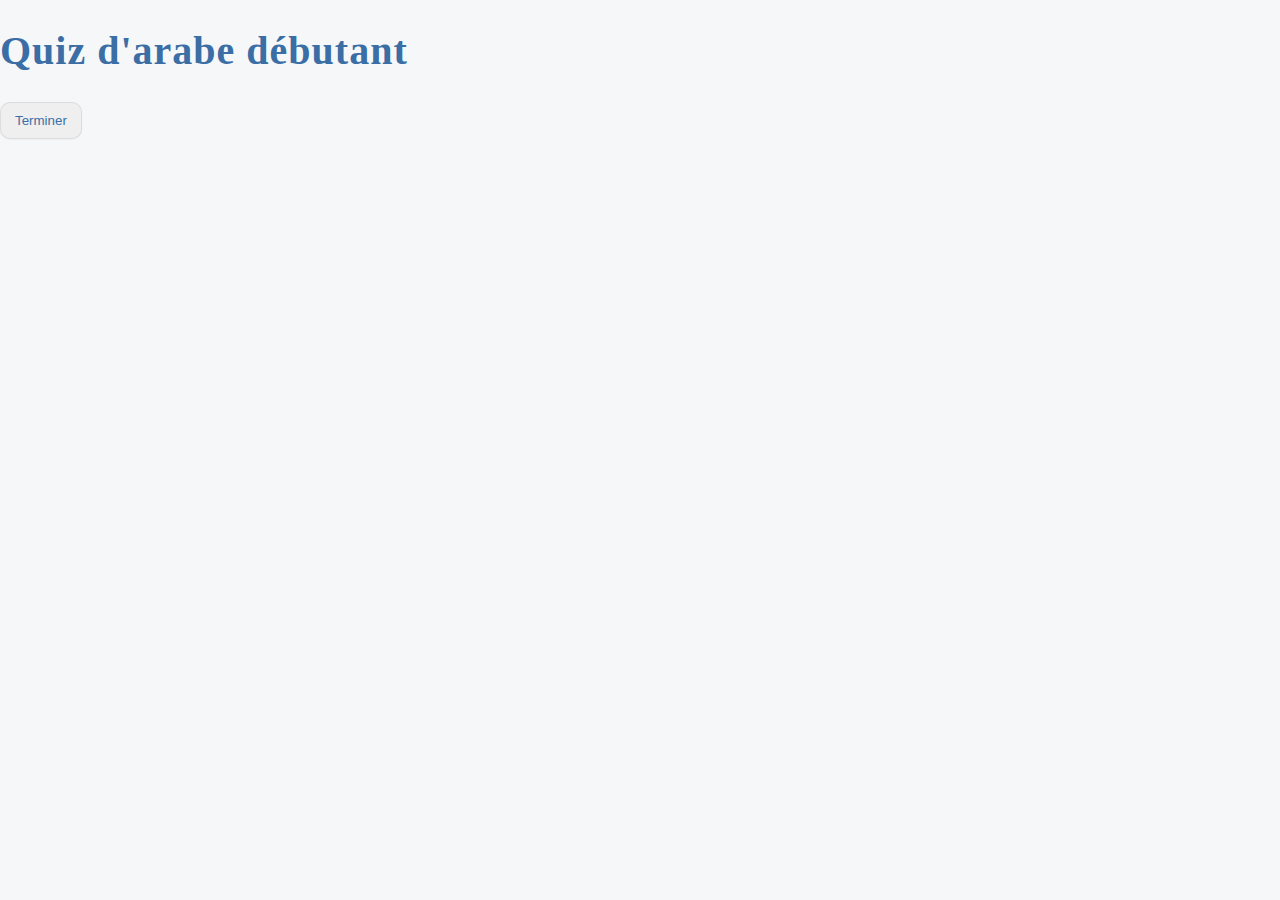
<file: quiz.html>
<!DOCTYPE html>
<html lang="fr">
<head>
  <meta charset="UTF-8">
  <title>Quiz – Apprendre l'Arabe Débutant</title>
  <link rel="stylesheet" href="style.css">
</head>
<body id="quiz">
  <div class="container">
    <h1>Quiz d'arabe débutant</h1>

    <form id="quizForm">
      <div id="questions"></div>
      <button type="submit">Terminer</button>
    </form>
  </div>
  <script src="script.js"></script>
</body>
</html>
</file>
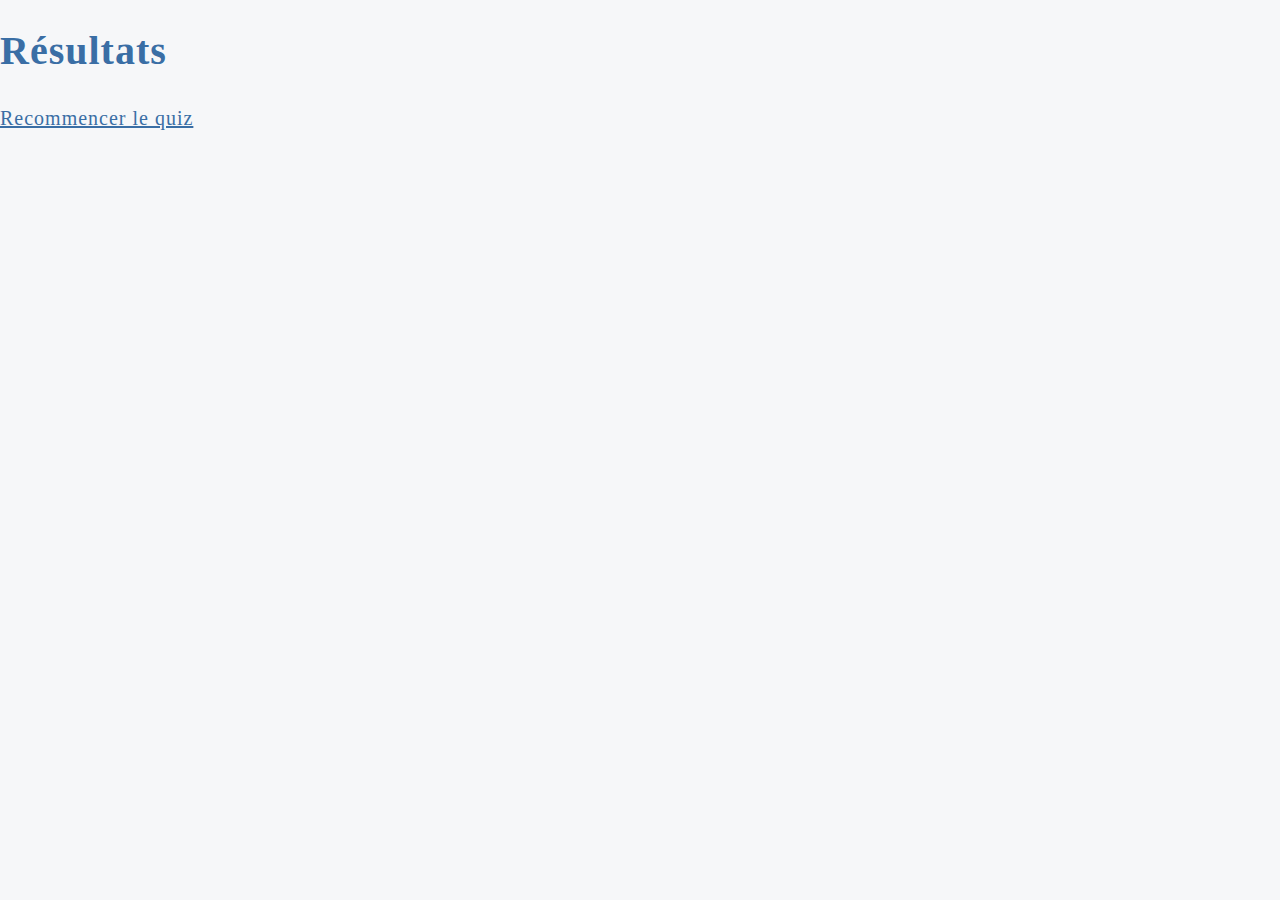
<file: resultats.html>
<!DOCTYPE html>
<html lang="fr">
<head>
  <meta charset="UTF-8">
  <title>Résultats – Apprendre l'Arabe Débutant</title>
  <link rel="stylesheet" href="style.css">
</head>
<body id="results">
  <div class="container">
    <h1>Résultats</h1>

    <div id="summary"></div>
    <div id="history"></div>

    <a href="quiz.html" class="retry">Recommencer le quiz</a>
  </div>
  <script src="script.js"></script>
</body>
</html>
</file>
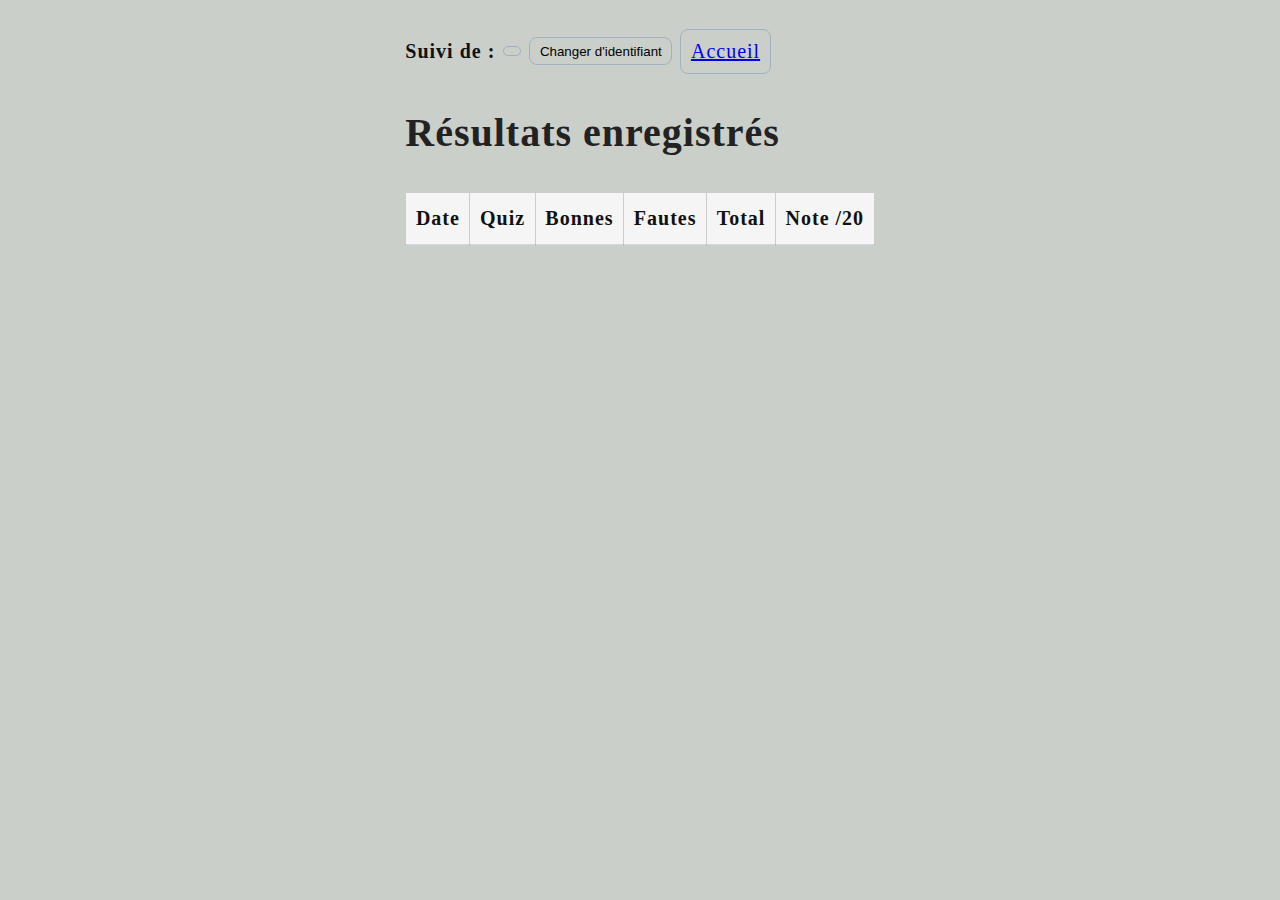
<file: suivi.html>
<!DOCTYPE html>
<html lang="fr">
<head>
  <meta charset="utf-8">
  <meta name="viewport" content="width=device-width, initial-scale=1.0">
  <title>Suivi des résultats</title>
  <link rel="stylesheet" href="css/style.css">
  <style>
    .wrap{max-width:1100px;margin:1rem auto;padding:0 1rem}
    table{width:100%;border-collapse:collapse}
    th,td{padding:.6rem;border-bottom:1px solid rgba(58,110,165,.25);text-align:left}
    th{font-weight:bold}
    .header{display:flex;align-items:center;gap:.5rem;margin:.8rem 0}
    .id-pill{padding:.25rem .5rem;border:1px solid rgba(58,110,165,.3);border-radius:8px}
    .btn{padding:.35rem .6rem;border:1px solid rgba(58,110,165,.3);background:transparent;border-radius:8px;cursor:pointer}
    .btn:hover{background:rgba(58,110,165,.12)}
  </style>
</head>
<body>
  <div class="wrap">
    <div class="header">
      <strong>Suivi de :</strong>
      <span id="current-id" class="id-pill"></span>
      <button id="choose-id" class="btn">Changer d'identifiant</button>
      <a class="btn" href="index.html">Accueil</a>
    </div>
    <h1>Résultats enregistrés</h1>
    <table id="tbl">
      <thead>
        <tr>
          <th>Date</th>
          <th>Quiz</th>
          <th>Bonnes</th>
          <th>Fautes</th>
          <th>Total</th>
          <th>Note /20</th>
        </tr>
      </thead>
      <tbody></tbody>
    </table>
  </div>

  <script src="progression.js"></script>
  <script>
    function render(){
      const r = window.getReport();
      const idSpan = document.getElementById('current-id');
      if(r.id) idSpan.textContent = r.id; else idSpan.textContent = '(aucun)';
      const tbody = document.querySelector('#tbl tbody');
      tbody.innerHTML = '';
      if(!r.items || r.items.length===0){
        const tr = document.createElement('tr');
        const td = document.createElement('td'); td.colSpan=6; td.textContent='Aucun résultat pour le moment.';
        tr.appendChild(td); tbody.appendChild(tr); return;
      }
      r.items.slice().reverse().forEach(it => {
        const tr = document.createElement('tr');
        const date = new Date(it.dateISO).toLocaleString();
        tr.innerHTML = \`
          <td>\${date}</td>
          <td>\${it.title || it.quizId}</td>
          <td>\${it.good}</td>
          <td>\${it.wrong}</td>
          <td>\${it.total}</td>
          <td>\${it.note20}</td>
        \`;
        tbody.appendChild(tr);
      });
    }
    document.addEventListener('DOMContentLoaded', render);
  </script>
</body>
</html>
</file>
<file: css/style.css>
/* === BASE === */
body {
    margin: 0;
    background-color: #cbcfca;
    display: flex;
    font-family: 'Amiri', serif;
    font-size: 20px;
    color: #111;
    letter-spacing: 1px;
    line-height: 1.6;
  }
  /* Style spécifique aux mots arabes vocalisés */
.arabe {
    font-family: 'Amiri', serif;
    font-size: 20px;
    color: #111;
    letter-spacing: 1px;
    line-height: 1.6;
  }

  
  main {
    margin-left: 240px;
    padding: 30px;
    width: calc(100% - 240px);
  }
  
  h1, h2, h3 {
    color: #222;
  }
  
  /* === MENU LATÉRAL === */
  .sidebar {
    width: 220px;
    background-color: #ffffff;
    padding: 20px;
    height: 100vh;
    position: fixed;
    left: 0;
    top: 0;
    box-shadow: 2px 0 5px rgba(0, 0, 0, 0.05);
    overflow-y: auto;
  }
  
  .sidebar h1 {
    font-size: 18px;
    margin-bottom: 20px;
  }
  
  .sidebar ul {
    list-style: none;
    padding: 0;
  }
  
  .sidebar li {
    padding: 10px;
    margin-bottom: 5px;
    cursor: pointer;
    border-radius: 5px;
  }
  
  .sidebar li:hover {
    background-color: #e0e0e0;
  }
  
  .sidebar li.active {
    background-color: #ccc;
    font-weight: bold;
  }
  
  /* === ÉTAPES === */
  .etape {
    display: none;
  }
  
  .etape.active {
    display: block;
  }
  
  /* === TABLEAU DE L'ÉTAPE 1 === */
  .table-wrapper {
    overflow-x: auto;
  }
  
  table {
    width: 100%;
    border-collapse: collapse;
    background-color: white;
    margin-top: 20px;
  }
  
  th, td {
    border: 1px solid #ccc;
    padding: 12px;
    text-align: center;
  }
  
  th {
    background-color: #eee;
  }
  
  /* === GRILLE DE L'ÉTAPE 2 === */
  /* === GRILLE DE L'ÉTAPE 2 === */
.lettres-grille {
    display: grid;
    grid-template-columns: repeat(auto-fit, minmax(140px, 1fr));
    gap: 20px;
    margin-top: 20px;
    direction: rtl;
    text-align: center;
  }
  
  .carte-lettre {
    background-color: white;
    border: 2px solid #ddd;
    border-radius: 12px;
    padding: 20px;
    text-align: center;
    box-shadow: 0 2px 5px rgba(0,0,0,0.05);
    cursor: default;
    transition: background-color 0.4s ease, color 0.4s ease;
    direction: rtl;
  }
  
  .carte-lettre:hover {
    background-color: #dfffe2; /* ✅ vert pâle */
  }
  
  .carte-lettre:hover .lettre-arabe,
  .carte-lettre:hover .lettre-nom,
  .carte-lettre:hover .transcription {
    color: #1c5d2d; /* ✅ texte vert foncé */
  }
  
  .lettre-arabe {
    font-size: 40px;
    font-weight: bold;
    color: #222;
    direction: rtl;
    margin-bottom: 10px;
  }
  
  .lettre-nom {
    font-size: 18px;
    color: #444;
    margin-bottom: 5px;
  }
  
  .transcription {
    font-size: 16px;
    color: #777;
  }
  
  
  
  
  .lettre-arabe {
    font-size: 36px;
    font-weight: bold;
    color: #222;
    margin-bottom: 10px;
    direction: rtl;
  }
  
  .transcription {
    font-size: 18px;
    color: #666;
  }
  
  /* === ZONE ÉCRITURE (ÉTAPE 3) === */
  .lettre-ecriture-container {
    display: flex;
    flex-wrap: wrap;
    gap: 40px;
    margin-top: 30px;
  }
  
  .lettre-tracage, .zone-dessin {
    flex: 1 1 300px;
    text-align: center;
  }
  
  canvas#canvas-ecriture {
    border: 1px solid #ccc;
    border-radius: 8px;
    background-color: #fff;
    cursor: crosshair;
  }
  
  /* === NAVIGATION D'ÉTAPES === */
  .etape-nav {
    margin-top: 15px;
    display: flex;
    justify-content: center;
    gap: 10px;
  }
  
  .etape-nav button {
    padding: 8px 16px;
    font-size: 16px;
    background-color: #f3f3f3;
    border: 1px solid #ccc;
    border-radius: 6px;
    cursor: pointer;
  }
  
  #etape-indicatif {
    margin-top: 10px;
    font-style: italic;
    color: #666;
  }
  
  /* === RESPONSIVE === */
  @media screen and (max-width: 768px) {
    .sidebar {
      position: relative;
      width: 100%;
      height: auto;
      box-shadow: none;
    }
  
    main {
      margin-left: 0;
      width: 100%;
      padding: 15px;
    }
  
    .lettre-ecriture-container {
      flex-direction: column;
    }
  }
  #quiz-container {
    margin-top: 30px;
    padding: 20px;
    border: 2px dashed #ddd;
    border-radius: 10px;
    background-color: #fffefb;
    text-align: center;
  }
  
  #quiz-lettre {
    font-size: 50px;
    margin-bottom: 20px;
  }
  
  #quiz-options button {
    font-size: 18px;
    margin: 10px;
    padding: 10px 20px;
    border: 1px solid #aaa;
    background-color: #f9f9f9;
    cursor: pointer;
    border-radius: 8px;
    transition: background 0.2s;
  }
  
  #quiz-options button:hover {
    background-color: #e0e0e0;
  }
  
  #quiz-feedback {
    margin-top: 15px;
    font-weight: bold;
  }
  
  #quiz-score {
    margin-top: 10px;
    color: #555;
  }
  #quiz-formes {
    margin-top: 30px;
    padding: 30px;
    background: #fffefb;
    border: 2px dashed #ccc;
    border-radius: 12px;
    text-align: center;
    max-width: 700px;
    margin-left: auto;
    margin-right: auto;
  }
  
  #quiz-question-forme {
    font-size: 24px;
    margin-bottom: 25px;
    line-height: 1.5;
  }
  
  #quiz-options-forme button {
    margin: 12px;
    padding: 16px 30px;
    font-size: 28px;
    border: 1px solid #aaa;
    background-color: #f9f9f9;
    border-radius: 10px;
    cursor: pointer;
    transition: background 0.2s;
  }
  
  #quiz-options-forme button:hover {
    background-color: #eee;
  }
  
  #quiz-feedback-forme {
    margin-top: 20px;
    font-size: 20px;
    font-weight: bold;
  }
  
  #quiz-score-forme {
    margin-top: 20px;
    font-size: 18px;
    color: #555;
  }
  #quiz-lettres-noms {
    margin-top: 30px;
    padding: 25px;
    border: 2px dashed #ccc;
    border-radius: 10px;
    background-color: #fff;
    text-align: center;
  }
  
  #question-lettre-nom {
    font-size: 50px;
    margin-bottom: 20px;
  }
  
  #reponses-lettres-noms button {
    font-size: 20px;
    margin: 10px;
    padding: 10px 18px;
    border: 1px solid #aaa;
    background-color: #f9f9f9;
    border-radius: 8px;
    cursor: pointer;
  }
  
  #reponses-lettres-noms button:hover {
    background-color: #eee;
  }
  
  #feedback-lettres-noms {
    margin-top: 15px;
    font-weight: bold;
    font-size: 18px;
  }
  .lettre-arabe {
    font-size: 40px;
    font-weight: bold;
    direction: rtl;
  }
  
  .carte-lettre {
    direction: rtl;
  }
  .harakat-table {
    margin-top: 20px;
    overflow-x: auto;
  }
  
  .harakat-table table {
    width: 100%;
    border-collapse: collapse;
    margin-bottom: 20px;
    background-color: #fff;
  }
  
  .harakat-table th, .harakat-table td {
    border: 1px solid #ccc;
    padding: 12px;
    text-align: center;
  }
  
  .harakat-table th {
    background-color: #f2f2f2;
  }
  
  .haraka {
    font-size: 32px;
    color: #007144;
  }
  
  .harakat-exemples {
    list-style: none;
    padding: 0;
    display: flex;
    flex-wrap: wrap;
    gap: 15px;
    margin-top: 20px;
  }
  
  .harakat-exemples li {
    background-color: #f6fff8;
    padding: 12px 16px;
    border: 1px solid #aad3b8;
    border-radius: 8px;
    font-size: 22px;
    box-shadow: 0 1px 4px rgba(0,0,0,0.05);
  }
  #quiz-harakat {
    margin-top: 30px;
    padding: 30px;
    background: #fffefb;
    border: 2px dashed #ccc;
    border-radius: 12px;
    text-align: center;
    max-width: 600px;
    margin-left: auto;
    margin-right: auto;
  }
  
  .harakat-lettre {
    font-size: 60px;
    margin-bottom: 20px;
    color: #111;
  }
  
  #harakat-options button {
    font-size: 20px;
    margin: 10px;
    padding: 10px 24px;
    border: 1px solid #aaa;
    background-color: #f9f9f9;
    border-radius: 8px;
    cursor: pointer;
    transition: background 0.2s;
  }
  
  #harakat-options button:hover {
    background-color: #e6ffe9;
  }
  
  #harakat-feedback {
    margin-top: 15px;
    font-weight: bold;
    font-size: 18px;
  }
  
  #harakat-score {
    margin-top: 10px;
    font-size: 16px;
    color: #555;
  }
  #quiz-tanwin {
    margin-top: 30px;
    padding: 30px;
    background: #fffefb;
    border: 2px dashed #ccc;
    border-radius: 12px;
    text-align: center;
    max-width: 600px;
    margin-left: auto;
    margin-right: auto;
  }
  
  #tanwin-question {
    font-size: 60px;
    margin-bottom: 20px;
    color: #111;
  }
  
  #tanwin-options button {
    font-size: 20px;
    margin: 10px;
    padding: 10px 24px;
    border: 1px solid #aaa;
    background-color: #f9f9f9;
    border-radius: 8px;
    cursor: pointer;
    transition: background 0.2s;
  }
  
  #tanwin-options button:hover {
    background-color: #e6ffe9;
  }
  
  #tanwin-feedback {
    margin-top: 15px;
    font-weight: bold;
    font-size: 18px;
  }
  
  #tanwin-score {
    margin-top: 10px;
    font-size: 16px;
    color: #555;
  }
  .non-liantes-info {
    background-color: #eee;
    padding: 20px;
    border-radius: 10px;
    margin: 20px 0;
    text-align: center;
  }
  
  .important-orange {
    color: #e67e22;
    font-weight: bold;
  }
  
  .non-liantes-grille {
    display: flex;
    justify-content: center;
    gap: 20px;
    margin-top: 15px;
    flex-wrap: wrap;
  }
  
  .non-liante {
    font-size: 40px;
    color: red;
    background-color: white;
    padding: 12px 18px;
    border: 1px solid #ccc;
    border-radius: 10px;
    min-width: 60px;
    box-shadow: 0 2px 6px rgba(0,0,0,0.05);
  }
  #quiz-non-liantes {
    margin-top: 30px;
    padding: 25px;
    border: 2px dashed #ccc;
    border-radius: 12px;
    background-color: #fffefb;
    text-align: center;
    max-width: 500px;
    margin-left: auto;
    margin-right: auto;
  }
  
  #question-non-liante {
    font-size: 60px;
    margin-bottom: 20px;
    color: #222;
  }
  
  #reponses-non-liante button {
    font-size: 20px;
    margin: 10px;
    padding: 10px 22px;
    border: 1px solid #aaa;
    border-radius: 8px;
    background-color: #f9f9f9;
    cursor: pointer;
    transition: background 0.2s;
  }
  
  #reponses-non-liante button:hover {
    background-color: #e0ffe6;
  }
  
  #feedback-non-liante {
    margin-top: 15px;
    font-weight: bold;
    font-size: 18px;
  }
  
  #score-non-liante {
    margin-top: 10px;
    color: #555;
  }
  
  #restart-non-liante {
    margin-top: 20px;
    font-size: 16px;
    padding: 8px 16px;
    border: 1px solid #aaa;
    border-radius: 8px;
    background-color: #f3f3f3;
    cursor: pointer;
  }
  .table-wrapper {
    overflow-x: auto;
    margin-top: 20px;
  }
  
  table {
    width: 100%;
    border-collapse: collapse;
    background-color: white;
    margin-top: 10px;
  }
  
  th, td {
    border: 1px solid #ccc;
    padding: 12px;
    text-align: center;
  }
  
  th {
    background-color: #f5f5f5;
    font-weight: bold;
  }
  #quiz-mots-arabes {
    margin-top: 30px;
    padding: 25px;
    border: 2px dashed #ccc;
    border-radius: 12px;
    background-color: #fffefb;
    text-align: center;
    max-width: 600px;
    margin-left: auto;
    margin-right: auto;
  }
  
  .transcription-large {
    font-size: 32px;
    margin-bottom: 20px;
    color: #222;
    font-weight: bold;
  }
  
  #mots-propositions button {
    
    color: #111;
    letter-spacing: 1px;
    line-height: 1.6;
    font-size: 32px;
    font-family: 'Amiri', serif;
    margin: 10px;
    padding: 14px 28px;
    border: 1px solid #aaa;
    border-radius: 10px;
    background-color: #fafafa;
    direction: rtl;
    cursor: pointer;
    transition: background 0.2s;
  }
  
  #mots-propositions button:hover {
    background-color: #e0ffe4;
  }
  
  #feedback-mots-arabes {
    margin-top: 15px;
    font-weight: bold;
    font-size: 18px;
  }
  
  #score-mots-arabes {
    margin-top: 10px;
    font-size: 16px;
    color: #555;
  }
  #quiz-container {
    margin-top: 30px;
    padding: 25px;
    background: #fffefb;
    border: 2px dashed #ccc;
    border-radius: 12px;
    text-align: center;
  }
  
  #quiz-lettre {
    font-size: 70px;
    margin-bottom: 10px;
    direction: rtl;
  }
  
  #quiz-options button {
    font-size: 20px;
    margin: 8px;
    padding: 10px 20px;
    background-color: #f3f3f3;
    border: 1px solid #bbb;
    border-radius: 10px;
    cursor: pointer;
  }
  
  #btn-audio-lettre {
    margin-bottom: 15px;
    font-size: 20px;
    padding: 8px 14px;
    background-color: #e3fce3;
    border: 1px solid #aaa;
    border-radius: 8px;
    cursor: pointer;
  }
  .audio-aide {
    display: flex;
    align-items: center;
    justify-content: center;
    gap: 10px;
    margin-bottom: 15px;
  }
  
  .audio-texte-aide {
    font-size: 16px;
    color: #444;
    font-style: italic;
  }
  
  #btn-audio-lettre {
    font-size: 18px;
    padding: 8px 14px;
    background-color: #e3fce3;
    border: 1px solid #aaa;
    border-radius: 8px;
    cursor: pointer;
  }
  #quiz-phrases-simples {
    background-color: #fdfdfd;
    border: 2px dashed #ccc;
    border-radius: 12px;
    padding: 25px;
    max-width: 800px;
    margin: 30px auto;
  }
  
  #phrase-question {
    font-size: 36px;
    font-weight: bold;
    margin-bottom: 20px;
    color: #222;
  }
  
  #phrase-options {
    display: flex;
    flex-direction: column;
    align-items: center;
    gap: 15px;
  }
  
  .quiz-btn-phrase {
    padding: 12px 20px;
    font-size: 18px;
    border: 1px solid #aaa;
    border-radius: 8px;
    cursor: pointer;
    background-color: #f7f7f7;
    transition: background 0.3s ease;
  }
  
  .quiz-btn-phrase:hover {
    background-color: #e1f7e1;
  }
  
  #phrase-feedback {
    margin-top: 15px;
    font-size: 18px;
    font-weight: bold;
  }
  
  #btn-next-phrase {
    margin-top: 20px;
    padding: 10px 20px;
    font-size: 16px;
    border-radius: 6px;
    border: none;
    background-color: #d4edda;
    cursor: pointer;
  }
  
  #btn-next-phrase:hover {
    background-color: #bfe6cb;
  }
  
  #phrase-score {
    margin-top: 10px;
    font-style: italic;
    color: #555;
  }
</file>
<file: style.css>
/* === BASE === */
body {
    margin: 0;
    background-color: #cbcfca;
    display: flex;
    font-family: 'Amiri', serif;
    font-size: 20px;
    color: #111;
    letter-spacing: 1px;
    line-height: 1.6;
  }
  /* Style spécifique aux mots arabes vocalisés */
.arabe {
    font-family: 'Amiri', serif;
    font-size: 20px;
    color: #111;
    letter-spacing: 1px;
    line-height: 1.6;
  }

  
  main {
    margin-left: 240px;
    padding: 30px;
    width: calc(100% - 240px);
  }
  
  h1, h2, h3 {
    color: #222;
  }
  
  /* === MENU LATÉRAL === */
  .sidebar {
    width: 220px;
    background-color: #ffffff;
    padding: 20px;
    height: 100vh;
    position: fixed;
    left: 0;
    top: 0;
    box-shadow: 2px 0 5px rgba(0, 0, 0, 0.05);
    overflow-y: auto;
  }
  
  .sidebar h1 {
    font-size: 18px;
    margin-bottom: 20px;
  }
  
  .sidebar ul {
    list-style: none;
    padding: 0;
  }
  
  .sidebar li {
    padding: 10px;
    margin-bottom: 5px;
    cursor: pointer;
    border-radius: 5px;
  }
  
  .sidebar li:hover {
    background-color: #e0e0e0;
  }
  
  .sidebar li.active {
    background-color: #ccc;
    font-weight: bold;
  }
  
  /* === ÉTAPES === */
  .etape {
    display: none;
  }
  
  .etape.active {
    display: block;
  }
  
  /* === TABLEAU DE L'ÉTAPE 1 === */
  .table-wrapper {
    overflow-x: auto;
  }
  
  table {
    width: 100%;
    border-collapse: collapse;
    background-color: white;
    margin-top: 20px;
  }
  
  th, td {
    border: 1px solid #ccc;
    padding: 12px;
    text-align: center;
  }
  
  th {
    background-color: #eee;
  }
  
  /* === GRILLE DE L'ÉTAPE 2 === */
  /* === GRILLE DE L'ÉTAPE 2 === */
.lettres-grille {
    display: grid;
    grid-template-columns: repeat(auto-fit, minmax(140px, 1fr));
    gap: 20px;
    margin-top: 20px;
    direction: rtl;
    text-align: center;
  }
  
  .carte-lettre {
    background-color: white;
    border: 2px solid #ddd;
    border-radius: 12px;
    padding: 20px;
    text-align: center;
    box-shadow: 0 2px 5px rgba(0,0,0,0.05);
    cursor: default;
    transition: background-color 0.4s ease, color 0.4s ease;
    direction: rtl;
  }
  
  .carte-lettre:hover {
    background-color: #dfffe2; /* ✅ vert pâle */
  }
  
  .carte-lettre:hover .lettre-arabe,
  .carte-lettre:hover .lettre-nom,
  .carte-lettre:hover .transcription {
    color: #1c5d2d; /* ✅ texte vert foncé */
  }
  
  .lettre-arabe {
    font-size: 40px;
    font-weight: bold;
    color: #222;
    direction: rtl;
    margin-bottom: 10px;
  }
  
  .lettre-nom {
    font-size: 18px;
    color: #444;
    margin-bottom: 5px;
  }
  
  .transcription {
    font-size: 16px;
    color: #777;
  }
  
  
  
  
  .lettre-arabe {
    font-size: 36px;
    font-weight: bold;
    color: #222;
    margin-bottom: 10px;
    direction: rtl;
  }
  
  .transcription {
    font-size: 18px;
    color: #666;
  }
  
  /* === ZONE ÉCRITURE (ÉTAPE 3) === */
  .lettre-ecriture-container {
    display: flex;
    flex-wrap: wrap;
    gap: 40px;
    margin-top: 30px;
  }
  
  .lettre-tracage, .zone-dessin {
    flex: 1 1 300px;
    text-align: center;
  }
  
  canvas#canvas-ecriture {
    border: 1px solid #ccc;
    border-radius: 8px;
    background-color: #fff;
    cursor: crosshair;
  }
  
  /* === NAVIGATION D'ÉTAPES === */
  .etape-nav {
    margin-top: 15px;
    display: flex;
    justify-content: center;
    gap: 10px;
  }
  
  .etape-nav button {
    padding: 8px 16px;
    font-size: 16px;
    background-color: #f3f3f3;
    border: 1px solid #ccc;
    border-radius: 6px;
    cursor: pointer;
  }
  
  #etape-indicatif {
    margin-top: 10px;
    font-style: italic;
    color: #666;
  }
  
  /* === RESPONSIVE === */
  @media screen and (max-width: 768px) {
    .sidebar {
      position: relative;
      width: 100%;
      height: auto;
      box-shadow: none;
    }
  
    main {
      margin-left: 0;
      width: 100%;
      padding: 15px;
    }
  
    .lettre-ecriture-container {
      flex-direction: column;
    }
  }
  #quiz-container {
    margin-top: 30px;
    padding: 20px;
    border: 2px dashed #ddd;
    border-radius: 10px;
    background-color: #fffefb;
    text-align: center;
  }
  
  #quiz-lettre {
    font-size: 50px;
    margin-bottom: 20px;
  }
  
  #quiz-options button {
    font-size: 18px;
    margin: 10px;
    padding: 10px 20px;
    border: 1px solid #aaa;
    background-color: #f9f9f9;
    cursor: pointer;
    border-radius: 8px;
    transition: background 0.2s;
  }
  
  #quiz-options button:hover {
    background-color: #e0e0e0;
  }
  
  #quiz-feedback {
    margin-top: 15px;
    font-weight: bold;
  }
  
  #quiz-score {
    margin-top: 10px;
    color: #555;
  }
  #quiz-formes {
    margin-top: 30px;
    padding: 30px;
    background: #fffefb;
    border: 2px dashed #ccc;
    border-radius: 12px;
    text-align: center;
    max-width: 700px;
    margin-left: auto;
    margin-right: auto;
  }
  
  #quiz-question-forme {
    font-size: 24px;
    margin-bottom: 25px;
    line-height: 1.5;
  }
  
  #quiz-options-forme button {
    margin: 12px;
    padding: 16px 30px;
    font-size: 28px;
    border: 1px solid #aaa;
    background-color: #f9f9f9;
    border-radius: 10px;
    cursor: pointer;
    transition: background 0.2s;
  }
  
  #quiz-options-forme button:hover {
    background-color: #eee;
  }
  
  #quiz-feedback-forme {
    margin-top: 20px;
    font-size: 20px;
    font-weight: bold;
  }
  
  #quiz-score-forme {
    margin-top: 20px;
    font-size: 18px;
    color: #555;
  }
  #quiz-lettres-noms {
    margin-top: 30px;
    padding: 25px;
    border: 2px dashed #ccc;
    border-radius: 10px;
    background-color: #fff;
    text-align: center;
  }
  
  #question-lettre-nom {
    font-size: 50px;
    margin-bottom: 20px;
  }
  
  #reponses-lettres-noms button {
    font-size: 20px;
    margin: 10px;
    padding: 10px 18px;
    border: 1px solid #aaa;
    background-color: #f9f9f9;
    border-radius: 8px;
    cursor: pointer;
  }
  
  #reponses-lettres-noms button:hover {
    background-color: #eee;
  }
  
  #feedback-lettres-noms {
    margin-top: 15px;
    font-weight: bold;
    font-size: 18px;
  }
  .lettre-arabe {
    font-size: 40px;
    font-weight: bold;
    direction: rtl;
  }
  
  .carte-lettre {
    direction: rtl;
  }
  .harakat-table {
    margin-top: 20px;
    overflow-x: auto;
  }
  
  .harakat-table table {
    width: 100%;
    border-collapse: collapse;
    margin-bottom: 20px;
    background-color: #fff;
  }
  
  .harakat-table th, .harakat-table td {
    border: 1px solid #ccc;
    padding: 12px;
    text-align: center;
  }
  
  .harakat-table th {
    background-color: #f2f2f2;
  }
  
  .haraka {
    font-size: 32px;
    color: #007144;
  }
  
  .harakat-exemples {
    list-style: none;
    padding: 0;
    display: flex;
    flex-wrap: wrap;
    gap: 15px;
    margin-top: 20px;
  }
  
  .harakat-exemples li {
    background-color: #f6fff8;
    padding: 12px 16px;
    border: 1px solid #aad3b8;
    border-radius: 8px;
    font-size: 22px;
    box-shadow: 0 1px 4px rgba(0,0,0,0.05);
  }
  #quiz-harakat {
    margin-top: 30px;
    padding: 30px;
    background: #fffefb;
    border: 2px dashed #ccc;
    border-radius: 12px;
    text-align: center;
    max-width: 600px;
    margin-left: auto;
    margin-right: auto;
  }
  
  .harakat-lettre {
    font-size: 60px;
    margin-bottom: 20px;
    color: #111;
  }
  
  #harakat-options button {
    font-size: 20px;
    margin: 10px;
    padding: 10px 24px;
    border: 1px solid #aaa;
    background-color: #f9f9f9;
    border-radius: 8px;
    cursor: pointer;
    transition: background 0.2s;
  }
  
  #harakat-options button:hover {
    background-color: #e6ffe9;
  }
  
  #harakat-feedback {
    margin-top: 15px;
    font-weight: bold;
    font-size: 18px;
  }
  
  #harakat-score {
    margin-top: 10px;
    font-size: 16px;
    color: #555;
  }
  #quiz-tanwin {
    margin-top: 30px;
    padding: 30px;
    background: #fffefb;
    border: 2px dashed #ccc;
    border-radius: 12px;
    text-align: center;
    max-width: 600px;
    margin-left: auto;
    margin-right: auto;
  }
  
  #tanwin-question {
    font-size: 60px;
    margin-bottom: 20px;
    color: #111;
  }
  
  #tanwin-options button {
    font-size: 20px;
    margin: 10px;
    padding: 10px 24px;
    border: 1px solid #aaa;
    background-color: #f9f9f9;
    border-radius: 8px;
    cursor: pointer;
    transition: background 0.2s;
  }
  
  #tanwin-options button:hover {
    background-color: #e6ffe9;
  }
  
  #tanwin-feedback {
    margin-top: 15px;
    font-weight: bold;
    font-size: 18px;
  }
  
  #tanwin-score {
    margin-top: 10px;
    font-size: 16px;
    color: #555;
  }
  .non-liantes-info {
    background-color: #eee;
    padding: 20px;
    border-radius: 10px;
    margin: 20px 0;
    text-align: center;
  }
  
  .important-orange {
    color: #e67e22;
    font-weight: bold;
  }
  
  .non-liantes-grille {
    display: flex;
    justify-content: center;
    gap: 20px;
    margin-top: 15px;
    flex-wrap: wrap;
  }
  
  .non-liante {
    font-size: 40px;
    color: red;
    background-color: white;
    padding: 12px 18px;
    border: 1px solid #ccc;
    border-radius: 10px;
    min-width: 60px;
    box-shadow: 0 2px 6px rgba(0,0,0,0.05);
  }
  #quiz-non-liantes {
    margin-top: 30px;
    padding: 25px;
    border: 2px dashed #ccc;
    border-radius: 12px;
    background-color: #fffefb;
    text-align: center;
    max-width: 500px;
    margin-left: auto;
    margin-right: auto;
  }
  
  #question-non-liante {
    font-size: 60px;
    margin-bottom: 20px;
    color: #222;
  }
  
  #reponses-non-liante button {
    font-size: 20px;
    margin: 10px;
    padding: 10px 22px;
    border: 1px solid #aaa;
    border-radius: 8px;
    background-color: #f9f9f9;
    cursor: pointer;
    transition: background 0.2s;
  }
  
  #reponses-non-liante button:hover {
    background-color: #e0ffe6;
  }
  
  #feedback-non-liante {
    margin-top: 15px;
    font-weight: bold;
    font-size: 18px;
  }
  
  #score-non-liante {
    margin-top: 10px;
    color: #555;
  }
  
  #restart-non-liante {
    margin-top: 20px;
    font-size: 16px;
    padding: 8px 16px;
    border: 1px solid #aaa;
    border-radius: 8px;
    background-color: #f3f3f3;
    cursor: pointer;
  }
  .table-wrapper {
    overflow-x: auto;
    margin-top: 20px;
  }
  
  table {
    width: 100%;
    border-collapse: collapse;
    background-color: white;
    margin-top: 10px;
  }
  
  th, td {
    border: 1px solid #ccc;
    padding: 12px;
    text-align: center;
  }
  
  th {
    background-color: #f5f5f5;
    font-weight: bold;
  }
  #quiz-mots-arabes {
    margin-top: 30px;
    padding: 25px;
    border: 2px dashed #ccc;
    border-radius: 12px;
    background-color: #fffefb;
    text-align: center;
    max-width: 600px;
    margin-left: auto;
    margin-right: auto;
  }
  
  .transcription-large {
    font-size: 32px;
    margin-bottom: 20px;
    color: #222;
    font-weight: bold;
  }
  
  #mots-propositions button {
    
    color: #111;
    letter-spacing: 1px;
    line-height: 1.6;
    font-size: 32px;
    font-family: 'Amiri', serif;
    margin: 10px;
    padding: 14px 28px;
    border: 1px solid #aaa;
    border-radius: 10px;
    background-color: #fafafa;
    direction: rtl;
    cursor: pointer;
    transition: background 0.2s;
  }
  
  #mots-propositions button:hover {
    background-color: #e0ffe4;
  }
  
  #feedback-mots-arabes {
    margin-top: 15px;
    font-weight: bold;
    font-size: 18px;
  }
  
  #score-mots-arabes {
    margin-top: 10px;
    font-size: 16px;
    color: #555;
  }
  #quiz-container {
    margin-top: 30px;
    padding: 25px;
    background: #fffefb;
    border: 2px dashed #ccc;
    border-radius: 12px;
    text-align: center;
  }
  
  #quiz-lettre {
    font-size: 70px;
    margin-bottom: 10px;
    direction: rtl;
  }
  
  #quiz-options button {
    font-size: 20px;
    margin: 8px;
    padding: 10px 20px;
    background-color: #f3f3f3;
    border: 1px solid #bbb;
    border-radius: 10px;
    cursor: pointer;
  }
  
  #btn-audio-lettre {
    margin-bottom: 15px;
    font-size: 20px;
    padding: 8px 14px;
    background-color: #e3fce3;
    border: 1px solid #aaa;
    border-radius: 8px;
    cursor: pointer;
  }
  .audio-aide {
    display: flex;
    align-items: center;
    justify-content: center;
    gap: 10px;
    margin-bottom: 15px;
  }
  
  .audio-texte-aide {
    font-size: 16px;
    color: #444;
    font-style: italic;
  }
  
  #btn-audio-lettre {
    font-size: 18px;
    padding: 8px 14px;
    background-color: #e3fce3;
    border: 1px solid #aaa;
    border-radius: 8px;
    cursor: pointer;
  }
  #quiz-phrases-simples {
    background-color: #fdfdfd;
    border: 2px dashed #ccc;
    border-radius: 12px;
    padding: 25px;
    max-width: 800px;
    margin: 30px auto;
  }
  
  #phrase-question {
    font-size: 36px;
    font-weight: bold;
    margin-bottom: 20px;
    color: #222;
  }
  
  #phrase-options {
    display: flex;
    flex-direction: column;
    align-items: center;
    gap: 15px;
  }
  
  .quiz-btn-phrase {
    padding: 12px 20px;
    font-size: 18px;
    border: 1px solid #aaa;
    border-radius: 8px;
    cursor: pointer;
    background-color: #f7f7f7;
    transition: background 0.3s ease;
  }
  
  .quiz-btn-phrase:hover {
    background-color: #e1f7e1;
  }
  
  #phrase-feedback {
    margin-top: 15px;
    font-size: 18px;
    font-weight: bold;
  }
  
  #btn-next-phrase {
    margin-top: 20px;
    padding: 10px 20px;
    font-size: 16px;
    border-radius: 6px;
    border: none;
    background-color: #d4edda;
    cursor: pointer;
  }
  
  #btn-next-phrase:hover {
    background-color: #bfe6cb;
  }
  
  #phrase-score {
    margin-top: 10px;
    font-style: italic;
    color: #555;
  }
  


/* === Modern palette & variables === */
:root{
  --bg:#f6f7f9;
  --panel:#ffffff;
  --ink:#000;
  --muted:#666;
  --brand:#7c3aed;
  --brand-2:#a78bfa;
  --ring: rgba(124,58,237,.35);
}

@media (prefers-color-scheme: dark){
  :root{
    --bg:#0f1115;
    --panel:#151821;
    --ink:#000;
    --muted:#a5a7ae;
    --brand:#8b5cf6;
    --brand-2:#a78bfa;
    --ring: rgba(167,139,250,.35);
  }
  body { background-color: var(--bg); color: var(--ink); }
  .sidebar { background-color: #111827; color: var(--ink); }
  .sidebar li { background: transparent; }
  .sidebar li.active { background: rgba(255,255,255,.08); }
  table { color: var(--ink); }
}

/* Base typography & layout */
html { scroll-behavior:smooth; }
body {
  background: var(--bg);
  color: var(--ink);
  font-size: clamp(16px, 1.2vw + 12px, 20px);
}
main { max-width: 1100px; }
h1,h2,h3 { line-height:1.2; }
h2.section-title{ font-size: clamp(22px, 1.4vw + 14px, 28px); }

/* Sidebar polish */
.sidebar {
  border-right: 1px solid rgba(0,0,0,.06);
}
.sidebar h1{
  font-size: clamp(20px, 1.2vw + 14px, 26px);
  margin-top: 8px;
}
.sidebar .menu-scroll{
  overflow-x: auto;
  padding-bottom: 6px;
  -webkit-overflow-scrolling: touch;
}
.sidebar ul{
  display:flex;
  flex-direction: column;
  gap:8px;
  list-style: none;
  padding-left: 0;
}
.sidebar li{
  border-radius: 10px;
  transition: transform .06s ease, background-color .2s ease;
}
.sidebar li:active{ transform: scale(.98); }
.sidebar li.active{
  outline: 2px solid var(--brand);
  outline-offset: 0;
}

/* Buttons */
button, .btn, .btn-audio {
  border-radius: 10px;
  padding: 10px 14px;
  border: 1px solid rgba(0,0,0,.08);
  box-shadow: 0 1px 2px rgba(0,0,0,.04);
}
button:focus-visible, .btn:focus-visible, .btn-audio:focus-visible{
  outline: 3px solid var(--ring);
  outline-offset: 2px;
}

/* Cards & blocks */
.card {
  background: var(--panel);
  border: 1px solid rgba(0,0,0,.06);
  border-radius: 16px;
  padding: 16px;
  box-shadow: 0 6px 20px -10px rgba(0,0,0,.25);
}

/* Media */
img, video {
  max-width: 100%;
  height: auto;
  display: block;
}
audio { width: 100%; }

/* Tables */
.table-wrapper { overflow-x:auto; }
table { width:100%; border-collapse: collapse; }
th, td { padding: 10px; border-bottom: 1px solid rgba(0,0,0,.08); }
thead th { position: sticky; top: 0; background: var(--panel); }

/* Grids */
.grid-auto {
  display: grid;
  grid-template-columns: repeat(auto-fit, minmax(240px, 1fr));
  gap: 16px;
}

/* Quiz options wrap */
#quiz-options, #quiz-options-forme, .options-wrap {
  display:flex;
  flex-wrap: wrap;
  gap: 10px;
}
#quiz-options button, #quiz-options-forme button, .options-wrap button {
  flex: 1 1 120px;
}

/* Mobile nav toggle */
#mobile-menu-toggle {
  display: none;
  margin: 10px 0;
  background: var(--brand);
  color: white;
  border: none;
}
@media (max-width: 900px){
  body{ display:block; }
  .sidebar{ position: sticky; top: 0; z-index: 50; width: 100%; height:auto; }
  main{ margin-left: 0 !important; width: 100% !important; padding: 16px; }
  #mobile-menu-toggle{ display:block; }
  .sidebar .menu-scroll{ max-height: 0; transition: max-height .3s ease; }
  .sidebar[aria-expanded="true"] .menu-scroll{ max-height: 60vh; }
}

/* Improve forms */
input[type="text"], input[type="number"], select {
  width: 100%;
  max-width: 500px;
  padding: 10px 12px;
  border-radius: 10px;
  border: 1px solid rgba(0,0,0,.12);
}

/* Utility */
.muted{ color: var(--muted); }
.center{ text-align:center; }

body { color: var(--ink) !important; }
h1, h2, h3, h4, h5, h6 { color: #000 !important; }

/* ================================
   Global text color override
   ================================ */
html, body, p, li, span, strong, em, small, label, th, td, h1, h2, h3, h4, h5, h6, a, a:visited, .quiz, .quiz *, button, input, select, textarea {
    color: #3A6EA5 !important;
}

a:hover, a:focus {
    color: #2F5784 !important;
}

.inline-result-box{margin-top:10px;padding:12px;border:1px solid #aac;background:#f8fbff;border-radius:8px}
</file>
